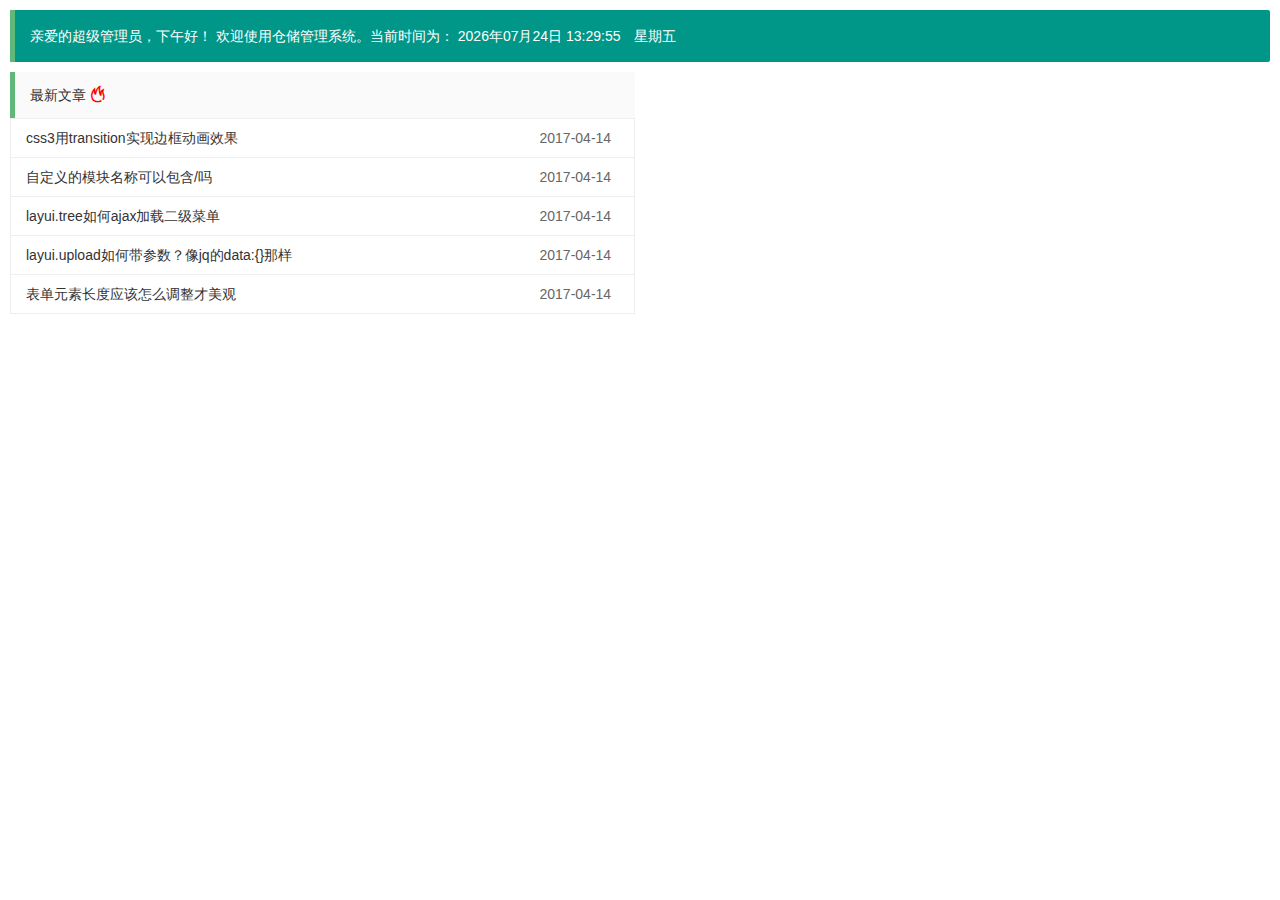
<file: src/main/resources/static/resources/page/main.html>
<!DOCTYPE html>
<html>
<head>
	<meta charset="utf-8">
	<title>首页--工作台</title>
	<meta name="renderer" content="webkit">
	<meta http-equiv="X-UA-Compatible" content="IE=edge,chrome=1">
	<meta name="viewport" content="width=device-width, initial-scale=1, maximum-scale=1">
	<meta name="apple-mobile-web-app-status-bar-style" content="black">
	<meta name="apple-mobile-web-app-capable" content="yes">
	<meta name="format-detection" content="telephone=no">
	<link rel="stylesheet" href="../layui/css/layui.css" media="all" />
	<link rel="stylesheet" href="../css/public.css" media="all" />
</head>
<body class="childrenBody">
	<blockquote class="layui-elem-quote layui-bg-green">
		<div id="nowTime"></div>
	</blockquote>
	<div class="layui-row layui-col-space10">
		<div class="layui-col-lg6 layui-col-md12">
			<blockquote class="layui-elem-quote title">最新文章 <i class="layui-icon layui-red">&#xe756;</i></blockquote>
			<table class="layui-table mag0" lay-skin="line">
				<colgroup>
					<col>
					<col width="110">
				</colgroup>
				<tbody class="hot_news"></tbody>
			</table>
		</div>
	</div>

	<script type="text/javascript" src="../layui/layui.js"></script>
	<script type="text/javascript">
		//获取系统时间
		var newDate = '';
		getLangDate();
		//值小于10时，在前面补0
		function dateFilter(date){
			if(date < 10){return "0"+date;}
			return date;
		}
		function getLangDate(){
			var dateObj = new Date(); //表示当前系统时间的Date对象
			var year = dateObj.getFullYear(); //当前系统时间的完整年份值
			var month = dateObj.getMonth()+1; //当前系统时间的月份值
			var date = dateObj.getDate(); //当前系统时间的月份中的日
			var day = dateObj.getDay(); //当前系统时间中的星期值
			var weeks = ["星期日","星期一","星期二","星期三","星期四","星期五","星期六"];
			var week = weeks[day]; //根据星期值，从数组中获取对应的星期字符串
			var hour = dateObj.getHours(); //当前系统时间的小时值
			var minute = dateObj.getMinutes(); //当前系统时间的分钟值
			var second = dateObj.getSeconds(); //当前系统时间的秒钟值
			var timeValue = "" +((hour >= 12) ? (hour >= 18) ? "晚上" : "下午" : "上午" ); //当前时间属于上午、晚上还是下午
			newDate = dateFilter(year)+"年"+dateFilter(month)+"月"+dateFilter(date)+"日 "+" "+dateFilter(hour)+":"+dateFilter(minute)+":"+dateFilter(second);
			document.getElementById("nowTime").innerHTML = "亲爱的超级管理员，"+timeValue+"好！ 欢迎使用仓储管理系统。当前时间为： "+newDate+"　"+week;
			setTimeout("getLangDate()",1000);
		}

		layui.use(['form','element','layer','jquery'],function(){
			var form = layui.form,
					layer = parent.layer === undefined ? layui.layer : top.layer,
					element = layui.element;
			$ = layui.jquery;
			//上次登录时间【此处应该从接口获取，实际使用中请自行更换】
			$(".loginTime").html(newDate.split("日")[0]+"日</br>"+newDate.split("日")[1]);
			//icon动画
			$(".panel a").hover(function(){
				$(this).find(".layui-anim").addClass("layui-anim-scaleSpring");
			},function(){
				$(this).find(".layui-anim").removeClass("layui-anim-scaleSpring");
			})
			$(".panel a").click(function(){
				parent.addTab($(this));
			})
			//最新文章列表
			$.get("../json/newsList.json",function(data){
				var hotNewsHtml = '';
				for(var i=0;i<5;i++){
					hotNewsHtml += '<tr>'
							+'<td align="left"><a href="javascript:;"> '+data.data[i].newsName+'</a></td>'
							+'<td>'+data.data[i].newsTime.substring(0,10)+'</td>'
							+'</tr>';
				}
				$(".hot_news").html(hotNewsHtml);
				$(".userAll span").text(data.length);
			})
		})

	</script>
</body>
</html>
</file>
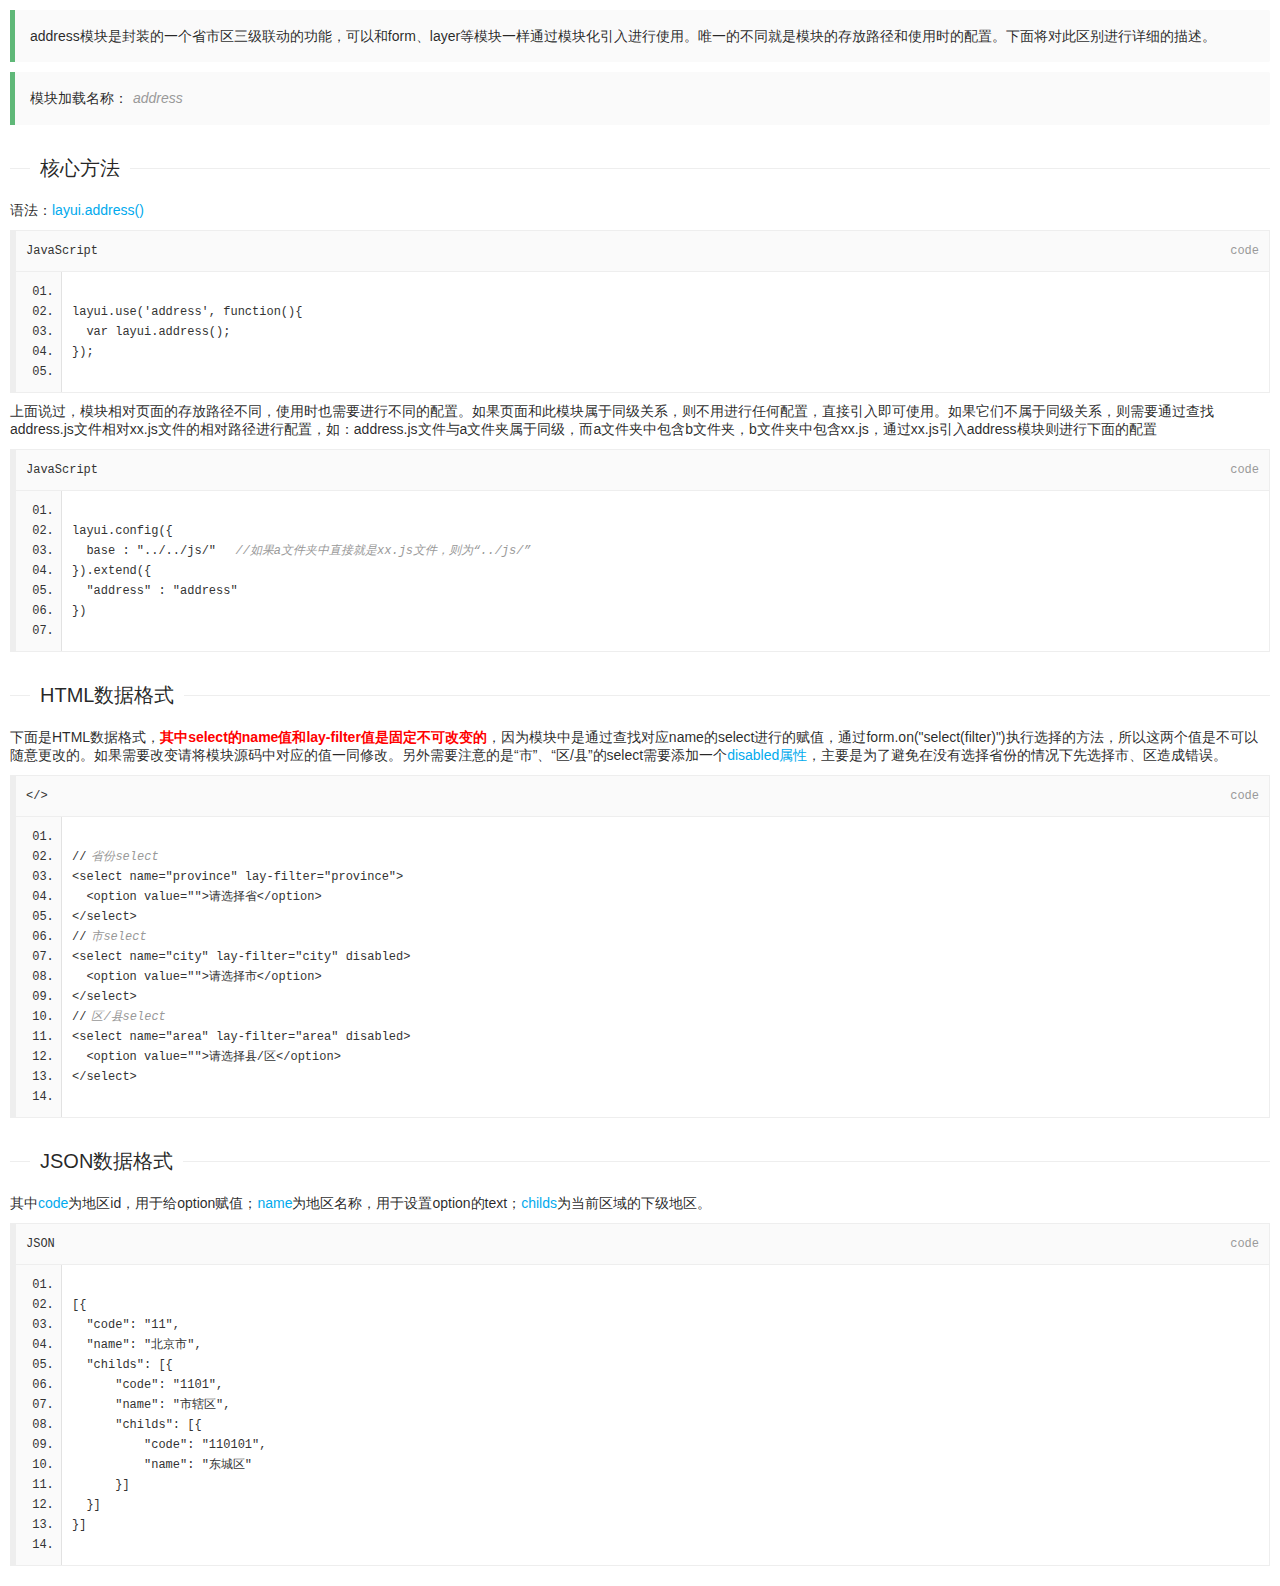
<file: src/main/resources/static/resources/page/doc/addressDoc.html>
<!DOCTYPE html>
<html>
<head>
	<meta charset="utf-8">
	<title>三级联动使用文档--layui后台管理模板 2.0</title>
	<meta name="renderer" content="webkit">
	<meta http-equiv="X-UA-Compatible" content="IE=edge,chrome=1">
	<meta name="viewport" content="width=device-width, initial-scale=1, maximum-scale=1">
	<meta name="apple-mobile-web-app-status-bar-style" content="black">
	<meta name="apple-mobile-web-app-capable" content="yes">
	<meta name="format-detection" content="telephone=no">
	<link rel="stylesheet" href="../../layui/css/layui.css" media="all" />
	<link rel="stylesheet" href="../../css/public.css" media="all" />
</head>
<body class="childrenBody">
	<blockquote class="layui-elem-quote">
		address模块是封装的一个省市区三级联动的功能，可以和form、layer等模块一样通过模块化引入进行使用。唯一的不同就是模块的存放路径和使用时的配置。下面将对此区别进行详细的描述。
	</blockquote>
	<blockquote class="layui-elem-quote">
		模块加载名称：<em class="layui-word-aux">address</em>
	</blockquote>
	<fieldset class="layui-elem-field layui-field-title magt30">
		<legend>核心方法</legend>
	</fieldset>
	<p>语法：<span class="layui-blue">layui.address()</span></p>
	<pre class="layui-code" lay-title="JavaScript">
		layui.use('address', function(){
		  var layui.address();
		});
	</pre>
	<p>上面说过，模块相对页面的存放路径不同，使用时也需要进行不同的配置。如果页面和此模块属于同级关系，则不用进行任何配置，直接引入即可使用。如果它们不属于同级关系，则需要通过查找address.js文件相对xx.js文件的相对路径进行配置，如：address.js文件与a文件夹属于同级，而a文件夹中包含b文件夹，b文件夹中包含xx.js，通过xx.js引入address模块则进行下面的配置</p>
	<pre class="layui-code" lay-title="JavaScript">
		layui.config({
		  base : "../../js/"  <em class="layui-word-aux">//如果a文件夹中直接就是xx.js文件，则为“../js/”</em>
		}).extend({
		  "address" : "address"
		})
	</pre>
	<fieldset class="layui-elem-field layui-field-title magt30">
		<legend>HTML数据格式</legend>
	</fieldset>
	<p>下面是HTML数据格式，<span class="layui-red">其中select的name值和lay-filter值是固定不可改变的</span>，因为模块中是通过查找对应name的select进行的赋值，通过form.on("select(filter)")执行选择的方法，所以这两个值是不可以随意更改的。如果需要改变请将模块源码中对应的值一同修改。另外需要注意的是“市”、“区/县”的select需要添加一个<span class="layui-blue">disabled属性</span>，主要是为了避免在没有选择省份的情况下先选择市、区造成错误。</p>
	<pre class="layui-code" lay-title="">
		//<em class="layui-word-aux">省份select</em>
		&lt;select name="province" lay-filter="province"&gt;
		  &lt;option value=""&gt;请选择省&lt;/option&gt;
		&lt;/select&gt;
		//<em class="layui-word-aux">市select</em>
		&lt;select name="city" lay-filter="city" disabled&gt;
		  &lt;option value=""&gt;请选择市&lt;/option&gt;
		&lt;/select&gt;
		//<em class="layui-word-aux">区/县select</em>
		&lt;select name="area" lay-filter="area" disabled&gt;
		  &lt;option value=""&gt;请选择县/区&lt;/option&gt;
		&lt;/select&gt;
	</pre>
	<fieldset class="layui-elem-field layui-field-title magt30">
		<legend>JSON数据格式</legend>
	</fieldset>
	<p>其中<span class="layui-blue">code</span>为地区id，用于给option赋值；<span class="layui-blue">name</span>为地区名称，用于设置option的text；<span class="layui-blue">childs</span>为当前区域的下级地区。</p>
	<pre class="layui-code" lay-title="JSON">
		[{
		  "code": "11",
		  "name": "北京市",
		  "childs": [{
		      "code": "1101",
		      "name": "市辖区",
		      "childs": [{
		          "code": "110101",
		          "name": "东城区"
		      }]
		  }]
		}]
	</pre>
	<script type="text/javascript" src="../../layui/layui.js"></script>
	<script type="text/javascript">
        layui.use(['code'],function(){
            layui.code({
                about:false
            });
        })
	</script>
</body>
</html>
</file>
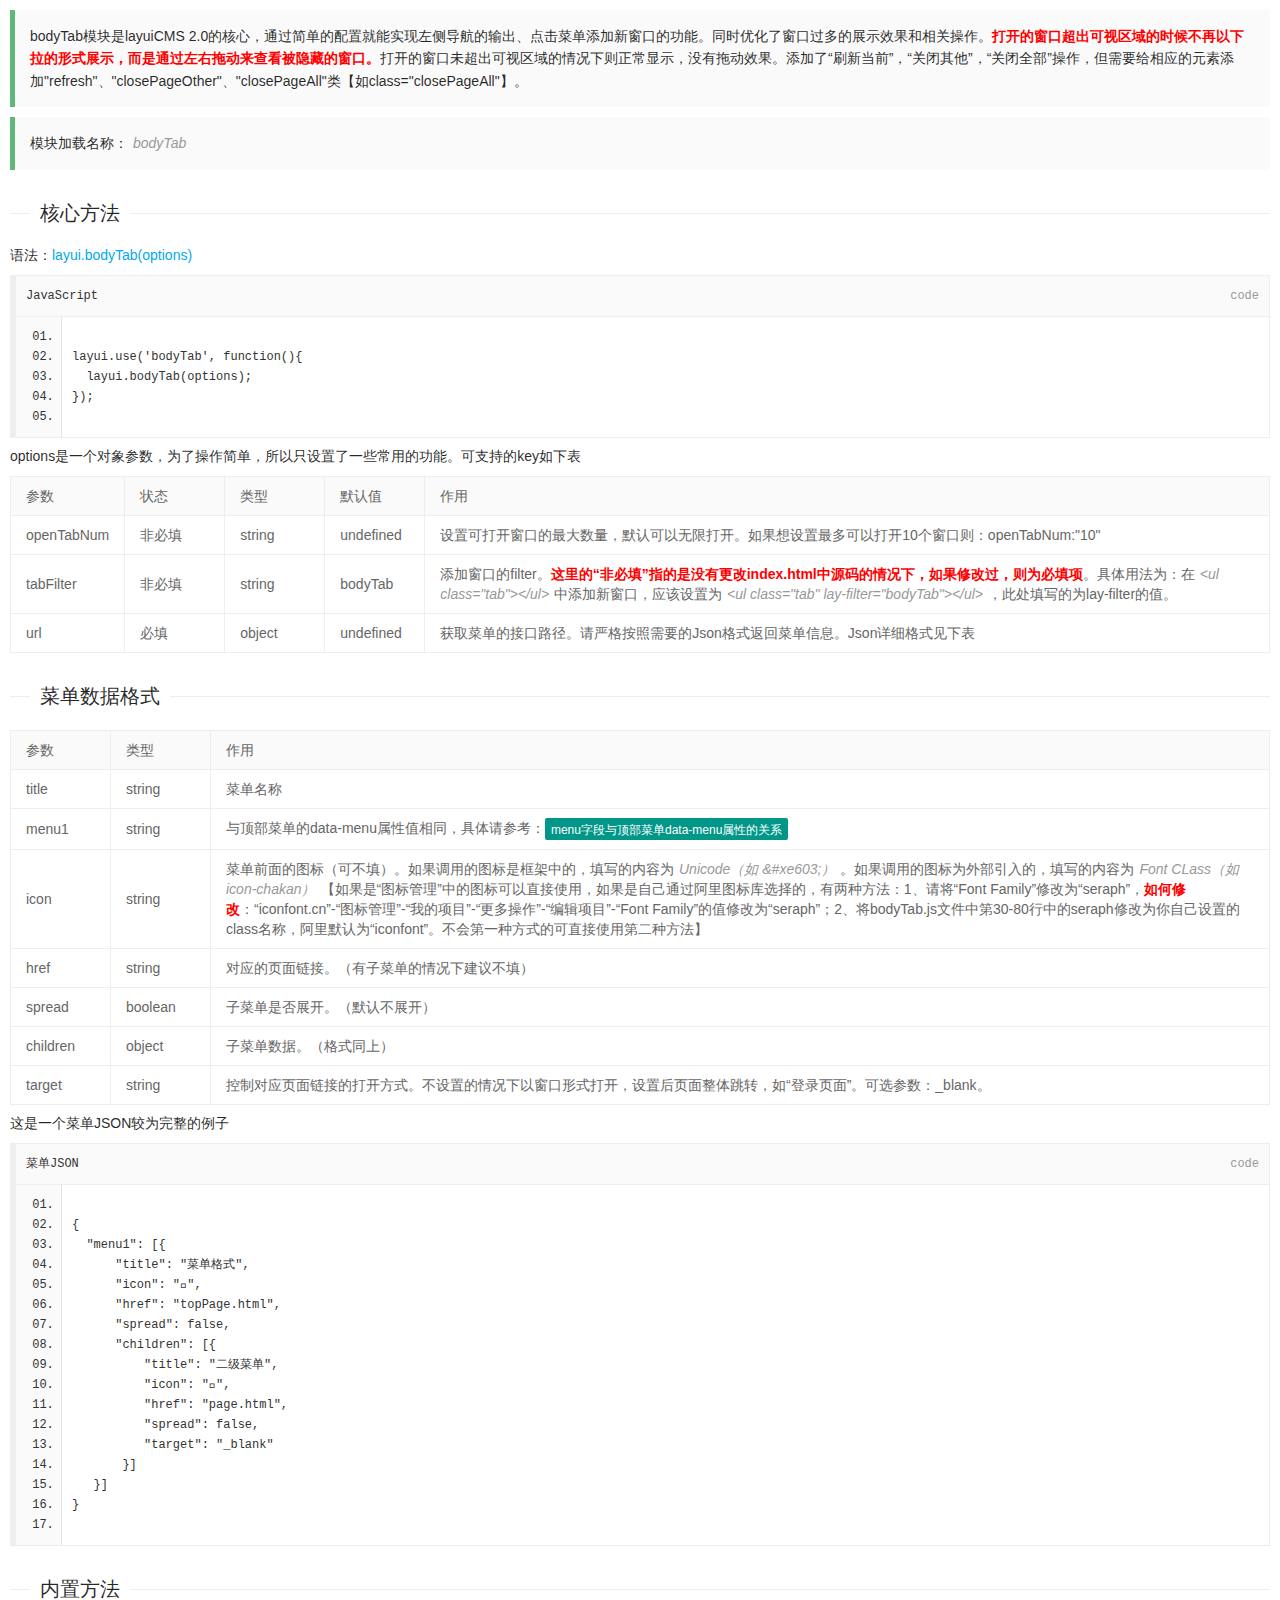
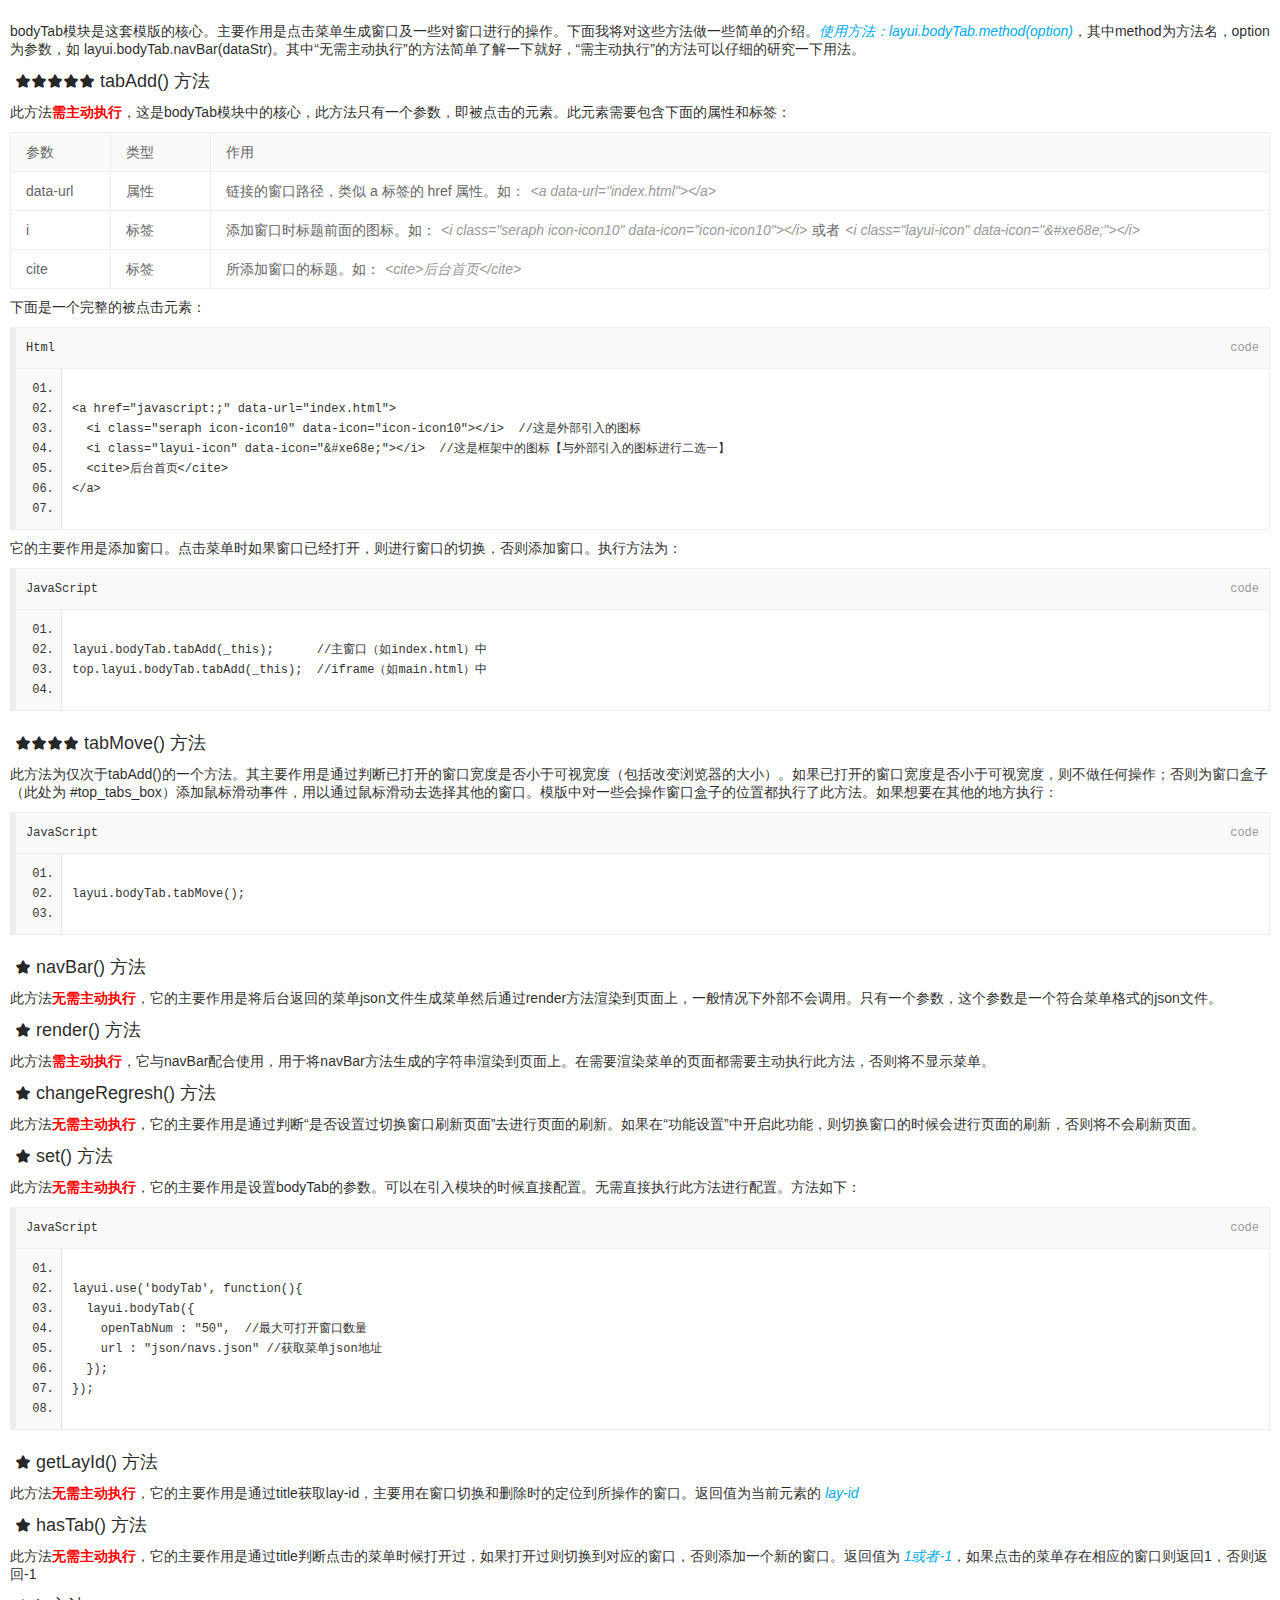
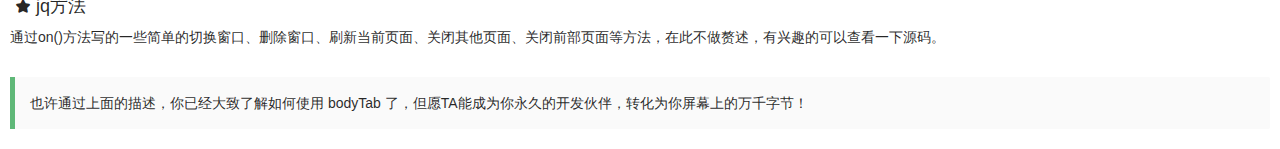
<file: src/main/resources/static/resources/page/doc/bodyTabDoc.html>
<!DOCTYPE html>
<html>
<head>
	<meta charset="utf-8">
	<title>bodyTab使用文档--layui后台管理模板 2.0</title>
	<meta name="renderer" content="webkit">
	<meta http-equiv="X-UA-Compatible" content="IE=edge,chrome=1">
	<meta name="viewport" content="width=device-width, initial-scale=1, maximum-scale=1">
	<meta name="apple-mobile-web-app-status-bar-style" content="black">
	<meta name="apple-mobile-web-app-capable" content="yes">
	<meta name="format-detection" content="telephone=no">
	<link rel="stylesheet" href="../../layui/css/layui.css" media="all" />
	<link rel="stylesheet" href="../../css/public.css" media="all" />
</head>
<body class="childrenBody">
	<blockquote class="layui-elem-quote">
		bodyTab模块是layuiCMS 2.0的核心，通过简单的配置就能实现左侧导航的输出、点击菜单添加新窗口的功能。同时优化了窗口过多的展示效果和相关操作。<span class="layui-red">打开的窗口超出可视区域的时候不再以下拉的形式展示，而是通过左右拖动来查看被隐藏的窗口。</span>打开的窗口未超出可视区域的情况下则正常显示，没有拖动效果。添加了“刷新当前”，“关闭其他”，“关闭全部”操作，但需要给相应的元素添加"refresh"、"closePageOther"、"closePageAll"类【如class="closePageAll"】。
	</blockquote>
	<blockquote class="layui-elem-quote">
		模块加载名称：<em class="layui-word-aux">bodyTab</em>
	</blockquote>
	<fieldset class="layui-elem-field layui-field-title magt30">
		<legend>核心方法</legend>
	</fieldset>
	<p>语法：<span class="layui-blue">layui.bodyTab(options)</span></p>
	<pre class="layui-code" lay-title="JavaScript">
		layui.use('bodyTab', function(){
		  layui.bodyTab(options);
		});
	</pre>
	<p>options是一个对象参数，为了操作简单，所以只设置了一些常用的功能。可支持的key如下表</p>
	<table class="layui-table">
		<colgroup>
			<col width="100">
			<col width="100" pc>
			<col width="100" pc>
			<col width="100" pc>
			<col>
		</colgroup>
		<thead>
			<tr>
				<th>参数</th>
				<th pc>状态</th>
				<th pc>类型</th>
				<th pc>默认值</th>
				<th>作用</th>
			</tr>
		</thead>
		<tbody>
			<tr>
				<td>openTabNum</td>
				<td pc>非必填</td>
				<td pc>string</td>
				<td pc>undefined</td>
				<td>设置可打开窗口的最大数量，默认可以无限打开。如果想设置最多可以打开10个窗口则：openTabNum:"10"</td>
			</tr>
			<tr>
				<td>tabFilter</td>
				<td pc>非必填</td>
				<td pc>string</td>
				<td pc>bodyTab</td>
				<td>添加窗口的filter。<span class="layui-red">这里的“非必填”指的是没有更改index.html中源码的情况下，如果修改过，则为必填项</span>。具体用法为：在<em class="layui-word-aux">&lt;ul class="tab"&gt;&lt;/ul&gt;</em>中添加新窗口，应该设置为<em class="layui-word-aux">&lt;ul class="tab" lay-filter="bodyTab"&gt;&lt;/ul&gt;</em>，此处填写的为lay-filter的值。</td>
			</tr>
			<tr>
				<td>url</td>
				<td pc>必填</td>
				<td pc>object</td>
				<td pc>undefined</td>
				<td>获取菜单的接口路径。请严格按照需要的Json格式返回菜单信息。Json详细格式见下表</td>
			</tr>
		</tbody>
	</table>
	<fieldset class="layui-elem-field layui-field-title magt30" id="navJson">
		<legend>菜单数据格式</legend>
	</fieldset>
	<table class="layui-table">
		<colgroup>
			<col width="100">
			<col width="100" pc>
			<col>
		</colgroup>
		<thead>
			<tr>
				<th>参数</th>
				<th pc>类型</th>
				<th>作用</th>
			</tr>
		</thead>
		<tbody>
			<tr>
				<td>title</td>
				<td pc>string</td>
				<td>菜单名称</td>
			</tr>
			<tr>
				<td>menu1</td>
				<td pc>string</td>
				<td>与顶部菜单的data-menu属性值相同，具体请参考：<a href="javascript:;" data-url="page/doc/navDoc.html" class="layui-btn layui-btn-xs goDataMenu"><i class="seraph" data-icon="icon-mokuai"></i><cite class="layui-hide">三级菜单</cite>menu字段与顶部菜单data-menu属性的关系</a></td>
			</tr>
			<tr>
				<td>icon</td>
				<td pc>string</td>
				<td>菜单前面的图标（可不填）。如果调用的图标是框架中的，填写的内容为<em class="layui-word-aux">Unicode（如 &amp;#xe603;）</em>。如果调用的图标为外部引入的，填写的内容为<em class="layui-word-aux">Font CLass（如 icon-chakan）</em>【如果是“图标管理”中的图标可以直接使用，如果是自己通过阿里图标库选择的，有两种方法：1、请将“Font Family”修改为“seraph”，<span class="layui-red">如何修改</span>：“iconfont.cn”-“图标管理”-“我的项目”-“更多操作”-“编辑项目”-“Font Family”的值修改为“seraph”；2、将bodyTab.js文件中第30-80行中的seraph修改为你自己设置的class名称，阿里默认为“iconfont”。不会第一种方式的可直接使用第二种方法】</td>
			</tr>
			<tr>
				<td>href</td>
				<td pc>string</td>
				<td>对应的页面链接。（有子菜单的情况下建议不填）</td>
			</tr>
			<tr>
				<td>spread</td>
				<td pc>boolean</td>
				<td>子菜单是否展开。（默认不展开）</td>
			</tr>
			<tr>
				<td>children</td>
				<td pc>object</td>
				<td>子菜单数据。（格式同上）</td>
			</tr>
			<tr>
				<td>target</td>
				<td pc>string</td>
				<td>控制对应页面链接的打开方式。不设置的情况下以窗口形式打开，设置后页面整体跳转，如“登录页面”。可选参数：_blank。</td>
			</tr>
		</tbody>
	</table>
	<p>这是一个菜单JSON较为完整的例子</p>
	<pre class="layui-code" lay-title="菜单JSON">
	{
	  "menu1": [{
	      "title": "菜单格式",
	      "icon": "&#xe630;",
	      "href": "topPage.html",
	      "spread": false,
	      "children": [{
	          "title": "二级菜单",
	          "icon": "&#xe61c;",
	          "href": "page.html",
	          "spread": false,
	          "target": "_blank"
	       }]
	   }]
	}
	</pre>
	<fieldset class="layui-elem-field layui-field-title magt30">
		<legend>内置方法</legend>
	</fieldset>
	<p>bodyTab模块是这套模版的核心。主要作用是点击菜单生成窗口及一些对窗口进行的操作。下面我将对这些方法做一些简单的介绍。<em class="layui-blue">使用方法：layui.bodyTab.method(option)</em>，其中method为方法名，option为参数，如 layui.bodyTab.navBar(dataStr)。其中“无需主动执行”的方法简单了解一下就好，“需主动执行”的方法可以仔细的研究一下用法。</p>
	<h2 class="method"><i class="layui-icon">&#xe658;</i><i class="layui-icon">&#xe658;</i><i class="layui-icon">&#xe658;</i><i class="layui-icon">&#xe658;</i><i class="layui-icon">&#xe658;</i> tabAdd() 方法</h2>
	<p>此方法<span class="layui-red">需主动执行</span>，这是bodyTab模块中的核心，此方法只有一个参数，即被点击的元素。此元素需要包含下面的属性和标签：</p>
	<table class="layui-table">
		<colgroup>
			<col width="100">
			<col width="100" pc>
			<col>
		</colgroup>
		<thead>
		<tr>
			<th>参数</th>
			<th pc>类型</th>
			<th>作用</th>
		</tr>
		</thead>
		<tbody>
		<tr>
			<td>data-url</td>
			<td pc>属性</td>
			<td>链接的窗口路径，类似 a 标签的 href 属性。如：<em class="layui-word-aux">&lt;a data-url="index.html"&gt;&lt;/a&gt;</em></td>
		</tr>
		<tr>
			<td>i</td>
			<td pc>标签</td>
			<td>添加窗口时标题前面的图标。如：<em class="layui-word-aux">&lt;i class="seraph icon-icon10" data-icon="icon-icon10"&gt;&lt;/i&gt;</em>或者<em class="layui-word-aux">&lt;i class="layui-icon" data-icon="&amp;#xe68e;"&gt;&lt;/i&gt;</em></td>
		</tr>
		<tr>
			<td>cite</td>
			<td pc>标签</td>
			<td>所添加窗口的标题。如：<em class="layui-word-aux">&lt;cite&gt;后台首页&lt;/cite&gt;</em></td>
		</tr>
		</tbody>
	</table>
	<p>下面是一个完整的被点击元素：</p>
	<pre class="layui-code" lay-title="Html">
		&lt;a href="javascript:;" data-url="index.html"&gt;
		  &lt;i class="seraph icon-icon10" data-icon="icon-icon10">&lt;/i&gt;  //这是外部引入的图标
		  &lt;i class="layui-icon" data-icon="&amp;#xe68e;">&lt;/i&gt;  //这是框架中的图标【与外部引入的图标进行二选一】
		  &lt;cite&gt;后台首页&lt;/cite&gt;
		&lt;/a&gt;
	</pre>
	<p>它的主要作用是添加窗口。点击菜单时如果窗口已经打开，则进行窗口的切换，否则添加窗口。执行方法为：</p>
	<pre class="layui-code" lay-title="JavaScript">
		layui.bodyTab.tabAdd(_this);      //主窗口（如index.html）中
		top.layui.bodyTab.tabAdd(_this);  //iframe（如main.html）中
	</pre>
	<h2 class="method"><i class="layui-icon">&#xe658;</i><i class="layui-icon">&#xe658;</i><i class="layui-icon">&#xe658;</i><i class="layui-icon">&#xe658;</i> tabMove() 方法</h2>
	<p>此方法为仅次于tabAdd()的一个方法。其主要作用是通过判断已打开的窗口宽度是否小于可视宽度（包括改变浏览器的大小）。如果已打开的窗口宽度是否小于可视宽度，则不做任何操作；否则为窗口盒子（此处为 #top_tabs_box）添加鼠标滑动事件，用以通过鼠标滑动去选择其他的窗口。模版中对一些会操作窗口盒子的位置都执行了此方法。如果想要在其他的地方执行：</p>
	<pre class="layui-code" lay-title="JavaScript">
		layui.bodyTab.tabMove();
	</pre>
	<h2 class="method"><i class="layui-icon">&#xe658;</i> navBar() 方法</h2>
	<p>此方法<span class="layui-red">无需主动执行</span>，它的主要作用是将后台返回的菜单json文件生成菜单然后通过render方法渲染到页面上，一般情况下外部不会调用。只有一个参数，这个参数是一个符合菜单格式的json文件。</p>
	<h2 class="method"><i class="layui-icon">&#xe658;</i> render() 方法</h2>
	<p>此方法<span class="layui-red">需主动执行</span>，它与navBar配合使用，用于将navBar方法生成的字符串渲染到页面上。在需要渲染菜单的页面都需要主动执行此方法，否则将不显示菜单。</p>
	<h2 class="method"><i class="layui-icon">&#xe658;</i> changeRegresh() 方法</h2>
	<p>此方法<span class="layui-red">无需主动执行</span>，它的主要作用是通过判断“是否设置过切换窗口刷新页面”去进行页面的刷新。如果在“功能设置”中开启此功能，则切换窗口的时候会进行页面的刷新，否则将不会刷新页面。</p>
	<h2 class="method"><i class="layui-icon">&#xe658;</i> set() 方法</h2>
	<p>此方法<span class="layui-red">无需主动执行</span>，它的主要作用是设置bodyTab的参数。可以在引入模块的时候直接配置。无需直接执行此方法进行配置。方法如下：</p>
	<pre class="layui-code" lay-title="JavaScript">
		layui.use('bodyTab', function(){
		  layui.bodyTab({
		    openTabNum : "50",  //最大可打开窗口数量
		    url : "json/navs.json" //获取菜单json地址
		  });
		});
	</pre>
	<h2 class="method"><i class="layui-icon">&#xe658;</i> getLayId() 方法</h2>
	<p>此方法<span class="layui-red">无需主动执行</span>，它的主要作用是通过title获取lay-id，主要用在窗口切换和删除时的定位到所操作的窗口。返回值为当前元素的 <em class="layui-blue">lay-id</em></p>
	<h2 class="method"><i class="layui-icon">&#xe658;</i> hasTab() 方法</h2>
	<p>此方法<span class="layui-red">无需主动执行</span>，它的主要作用是通过title判断点击的菜单时候打开过，如果打开过则切换到对应的窗口，否则添加一个新的窗口。返回值为 <em class="layui-blue">1或者-1</em>，如果点击的菜单存在相应的窗口则返回1，否则返回-1</p>
	<h2 class="method"><i class="layui-icon">&#xe658;</i> jq方法</h2>
	<p>通过on()方法写的一些简单的切换窗口、删除窗口、刷新当前页面、关闭其他页面、关闭前部页面等方法，在此不做赘述，有兴趣的可以查看一下源码。</p>
	<blockquote class="layui-elem-quote magt30">
		也许通过上面的描述，你已经大致了解如何使用 bodyTab 了，但愿TA能成为你永久的开发伙伴，转化为你屏幕上的万千字节！
	</blockquote>
	<script type="text/javascript" src="../../layui/layui.js"></script>
	<script type="text/javascript">
        layui.config({
            base : "../../js/"
        }).extend({
            "bodyTab" : "bodyTab"
        })
        layui.use(['code','jquery','bodyTab'],function(){
            var $ = layui.$,
				tab = layui.bodyTab();
            layui.code({
                about:false
            });

            $(".goDataMenu").click(function(){
                parent.tab.tabAdd($(this));
            })
        })
	</script>
</body>
</html>
</file>
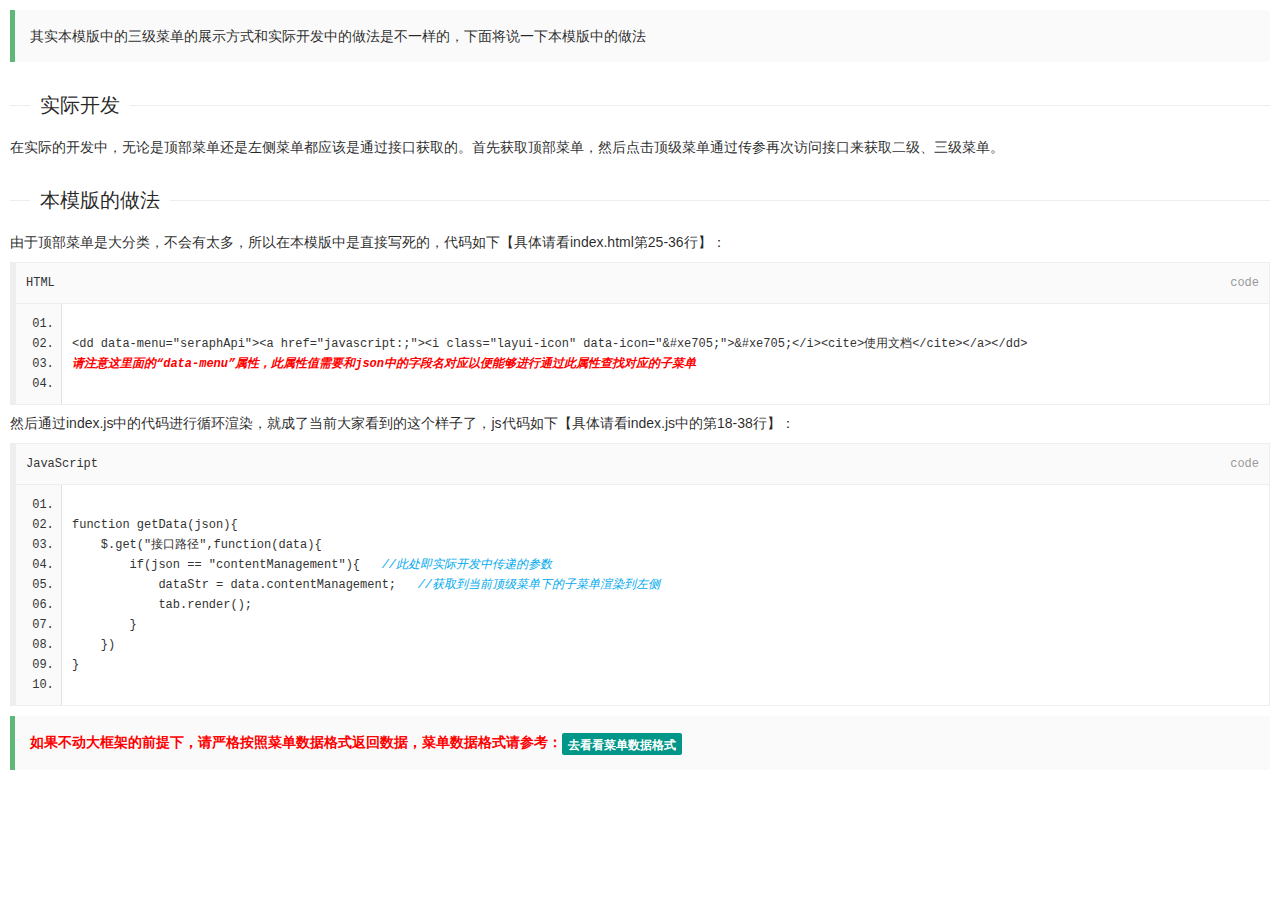
<file: src/main/resources/static/resources/page/doc/navDoc.html>
<!DOCTYPE html>
<html>
<head>
	<meta charset="utf-8">
	<title>三级菜单使用文档--layui后台管理模板 2.0</title>
	<meta name="renderer" content="webkit">
	<meta http-equiv="X-UA-Compatible" content="IE=edge,chrome=1">
	<meta name="viewport" content="width=device-width, initial-scale=1, maximum-scale=1">
	<meta name="apple-mobile-web-app-status-bar-style" content="black">
	<meta name="apple-mobile-web-app-capable" content="yes">
	<meta name="format-detection" content="telephone=no">
	<link rel="stylesheet" href="../../layui/css/layui.css" media="all" />
	<link rel="stylesheet" href="../../css/public.css" media="all" />
</head>
<body class="childrenBody">
	<blockquote class="layui-elem-quote">
		其实本模版中的三级菜单的展示方式和实际开发中的做法是不一样的，下面将说一下本模版中的做法
	</blockquote>
	<fieldset class="layui-elem-field layui-field-title magt30">
		<legend>实际开发</legend>
	</fieldset>
	<p>在实际的开发中，无论是顶部菜单还是左侧菜单都应该是通过接口获取的。首先获取顶部菜单，然后点击顶级菜单通过传参再次访问接口来获取二级、三级菜单。</p>
	<fieldset class="layui-elem-field layui-field-title magt30">
		<legend>本模版的做法</legend>
	</fieldset>
	<p>由于顶部菜单是大分类，不会有太多，所以在本模版中是直接写死的，代码如下【具体请看index.html第25-36行】：</p>
	<pre class="layui-code" lay-title="HTML">
		&lt;dd data-menu="seraphApi"&gt;&lt;a href="javascript:;"&gt;&lt;i class="layui-icon" data-icon="&amp;#xe705;"&gt;&amp;#xe705;&lt;/i&gt;&lt;cite&gt;使用文档&lt;/cite&gt;&lt;/a&gt;&lt;/dd&gt;
		<i class="layui-red">请注意这里面的“data-menu”属性，此属性值需要和json中的字段名对应以便能够进行通过此属性查找对应的子菜单</i>
	</pre>
	<p>然后通过index.js中的代码进行循环渲染，就成了当前大家看到的这个样子了，js代码如下【具体请看index.js中的第18-38行】：</p>
	<pre class="layui-code" lay-title="JavaScript">
		function getData(json){
		    $.get("接口路径",function(data){
		        if(json == "contentManagement"){   <i class="layui-blue">//此处即实际开发中传递的参数</i>
		            dataStr = data.contentManagement;   <i class="layui-blue">//获取到当前顶级菜单下的子菜单渲染到左侧</i>
		            tab.render();
		        }
		    })
		}
	</pre>
	<blockquote class="layui-elem-quote">
		<p class="layui-red">如果不动大框架的前提下，请严格按照菜单数据格式返回数据，菜单数据格式请参考：<a href="javascript:;" data-url="page/doc/bodyTabDoc.html#navJson" class="layui-btn layui-btn-xs goNavJson"><i class="seraph" data-icon="icon-mokuai"></i><cite class="layui-hide">bodyTab模块</cite>去看看菜单数据格式</a></p>
	</blockquote>

	<script type="text/javascript" src="../../layui/layui.js"></script>
	<script type="text/javascript">
        layui.config({
            base : "../../js/"
        }).extend({
            "bodyTab" : "bodyTab"
        })
        layui.use(['code','jquery','bodyTab'],function(){
            var $ = layui.$,
			tab = layui.bodyTab();
            layui.code({
                about:false
            });

            $(".goNavJson").click(function(){
                parent.tab.tabAdd($(this));
			})
        })
	</script>
</body>
</html>
</file>
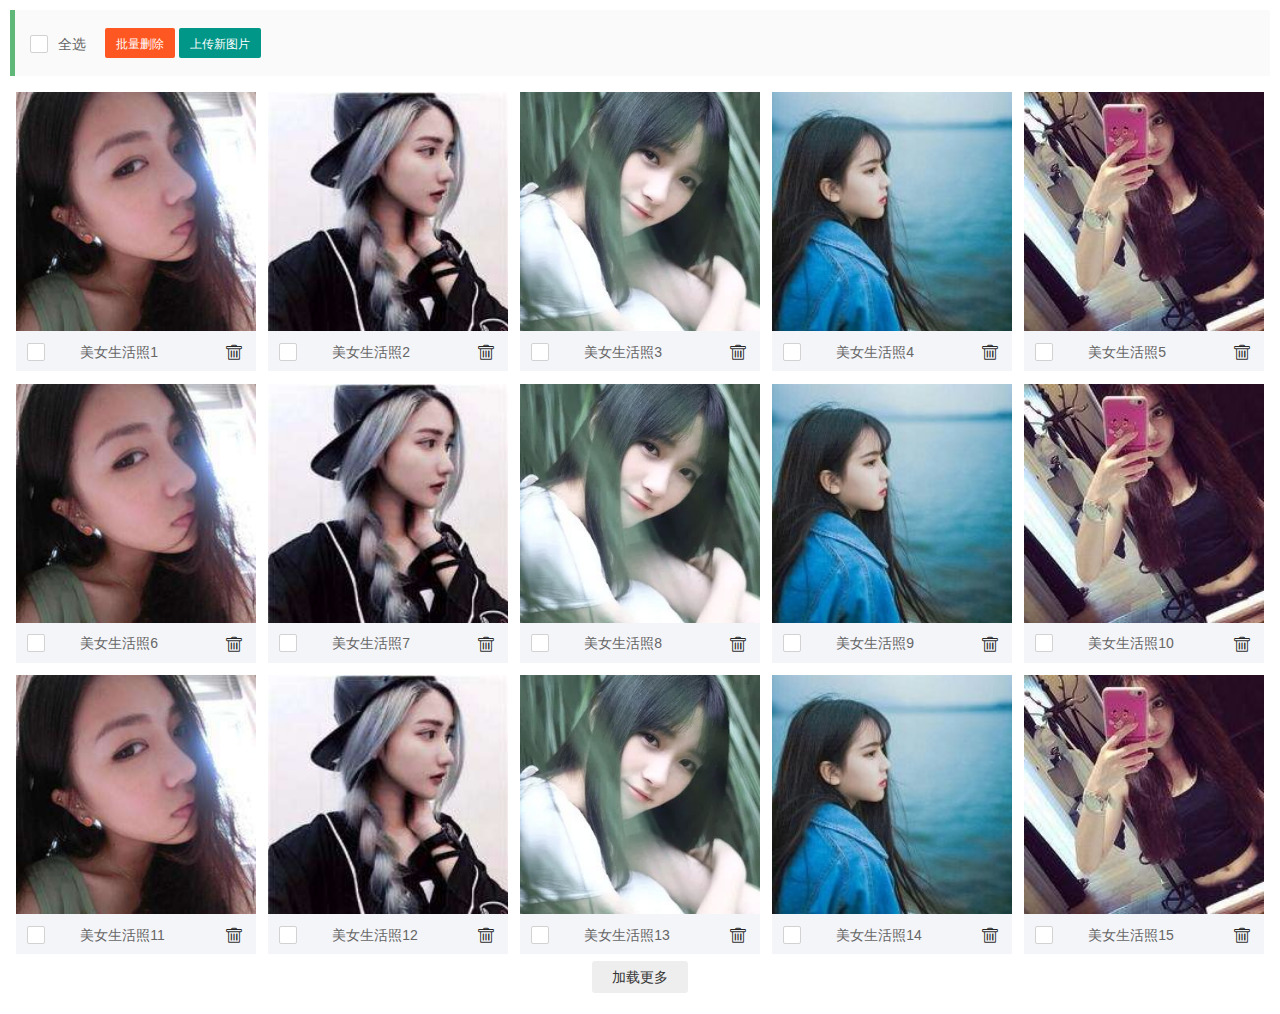
<file: src/main/resources/static/resources/page/img/images.html>
<!DOCTYPE html>
<html>
<head>
	<meta charset="utf-8">
	<title>图片总数--layui后台管理模板</title>
	<meta name="renderer" content="webkit">
	<meta http-equiv="X-UA-Compatible" content="IE=edge,chrome=1">
	<meta name="viewport" content="width=device-width, initial-scale=1, maximum-scale=1">
	<meta name="apple-mobile-web-app-status-bar-style" content="black">
	<meta name="apple-mobile-web-app-capable" content="yes">
	<meta name="format-detection" content="telephone=no">
	<link rel="stylesheet" href="../../layui/css/layui.css" media="all" />
	<link rel="stylesheet" href="../../css/public.css" media="all" />
</head>
<body class="childrenBody">
<form class="layui-form">
	<blockquote class="layui-elem-quote news_search">
		<div class="layui-inline">
			<input type="checkbox" name="selectAll" id="selectAll" lay-filter="selectAll" lay-skin="primary" title="全选">
		</div>
		<div class="layui-inline">
			<a class="layui-btn layui-btn-sm layui-btn-danger batchDel">批量删除</a>
		</div>
		<div class="layui-inline">
			<a class="layui-btn layui-btn-sm uploadNewImg">上传新图片</a>
		</div>
	</blockquote>
	<ul class="layer-photos-demo" id="Images"></ul>
</form>
<script type="text/javascript" src="../../layui/layui.js"></script>
<script type="text/javascript" src="images.js"></script>
</body>
</html>
</file>
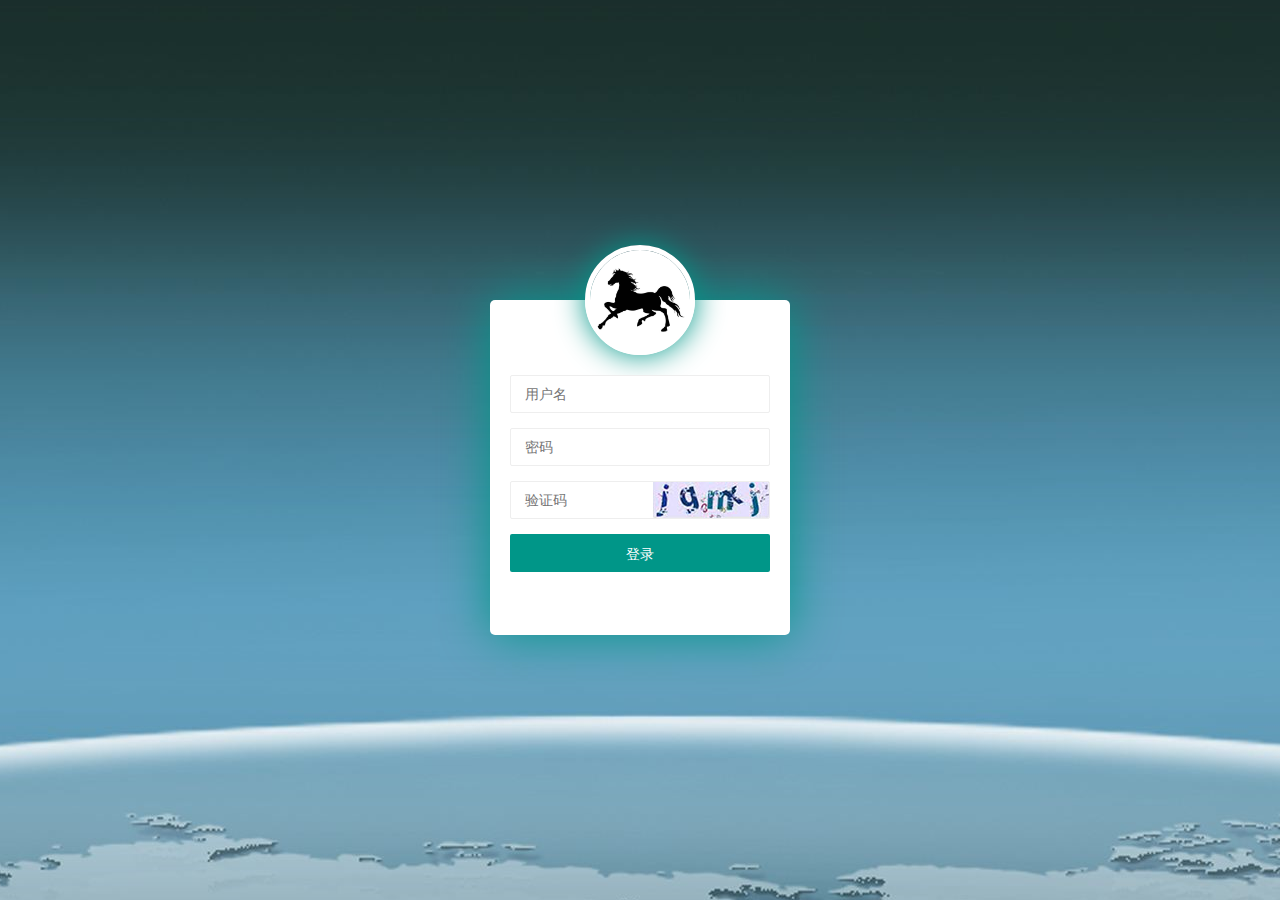
<file: src/main/resources/static/resources/page/login/login.html>
<!DOCTYPE html>
<html class="loginHtml">
<head>
	<meta charset="utf-8">
	<title>登录--layui后台管理模板 2.0</title>
	<meta name="renderer" content="webkit">
	<meta http-equiv="X-UA-Compatible" content="IE=edge,chrome=1">
	<meta name="viewport" content="width=device-width, initial-scale=1, maximum-scale=1">
	<meta name="apple-mobile-web-app-status-bar-style" content="black">
	<meta name="apple-mobile-web-app-capable" content="yes">
	<meta name="format-detection" content="telephone=no">
	<link rel="icon" href="../../../favicon.ico">
	<link rel="stylesheet" href="../../layui/css/layui.css" media="all" />
	<link rel="stylesheet" href="../../css/public.css" media="all" />
</head>
<body class="loginBody">
	<form class="layui-form">
		<div class="login_face"><img src="../../images/face.jpg" class="userAvatar"></div>
		<div class="layui-form-item input-item">
			<label for="userName">用户名</label>
			<input type="text" placeholder="请输入用户名" autocomplete="off" id="userName" class="layui-input" lay-verify="required">
		</div>
		<div class="layui-form-item input-item">
			<label for="password">密码</label>
			<input type="password" placeholder="请输入密码" autocomplete="off" id="password" class="layui-input" lay-verify="required">
		</div>
		<div class="layui-form-item input-item" id="imgCode">
			<label for="code">验证码</label>
			<input type="text" placeholder="请输入验证码" autocomplete="off" id="code" class="layui-input">
			<img src="../../images/code.jpg">
		</div>
		<div class="layui-form-item">
			<button class="layui-btn layui-block" lay-filter="login" lay-submit>登录</button>
		</div>
		<div class="layui-form-item layui-row">
			<a href="javascript:;" class="seraph icon-qq layui-col-xs4 layui-col-sm4 layui-col-md4 layui-col-lg4"></a>
			<a href="javascript:;" class="seraph icon-wechat layui-col-xs4 layui-col-sm4 layui-col-md4 layui-col-lg4"></a>
			<a href="javascript:;" class="seraph icon-sina layui-col-xs4 layui-col-sm4 layui-col-md4 layui-col-lg4"></a>
		</div>
	</form>
	<script type="text/javascript" src="../../layui/layui.js"></script>
	<script type="text/javascript" src="login.js"></script>
	<script type="text/javascript" src="../../js/cache.js"></script>
</body>
</html>
</file>
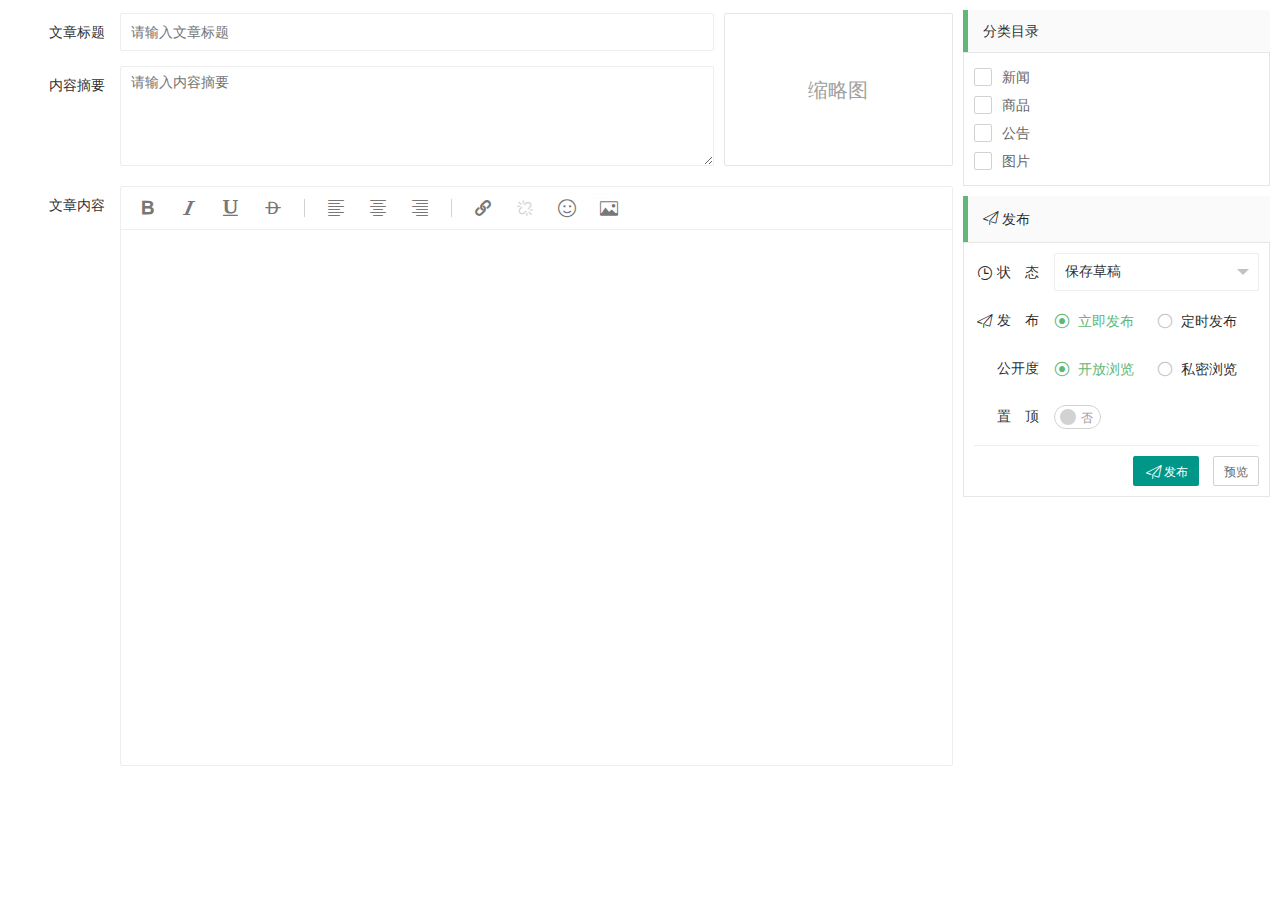
<file: src/main/resources/static/resources/page/news/newsAdd.html>
<!DOCTYPE html>
<html>
<head>
	<meta charset="utf-8">
	<title>文章列表--layui后台管理模板 2.0</title>
	<meta name="renderer" content="webkit">
	<meta http-equiv="X-UA-Compatible" content="IE=edge,chrome=1">
	<meta name="viewport" content="width=device-width, initial-scale=1, maximum-scale=1">
	<meta name="apple-mobile-web-app-status-bar-style" content="black">
	<meta name="apple-mobile-web-app-capable" content="yes">
	<meta name="format-detection" content="telephone=no">
	<link rel="stylesheet" href="../../layui/css/layui.css" media="all" />
	<link rel="stylesheet" href="../../css/public.css" media="all" />
</head>
<body class="childrenBody">
<form class="layui-form layui-row layui-col-space10">
	<div class="layui-col-md9 layui-col-xs12">
		<div class="layui-row layui-col-space10">
			<div class="layui-col-md9 layui-col-xs7">
				<div class="layui-form-item magt3">
					<label class="layui-form-label">文章标题</label>
					<div class="layui-input-block">
						<input type="text" class="layui-input newsName" lay-verify="newsName" placeholder="请输入文章标题">
					</div>
				</div>
				<div class="layui-form-item">
					<label class="layui-form-label">内容摘要</label>
					<div class="layui-input-block">
						<textarea placeholder="请输入内容摘要" class="layui-textarea abstract"></textarea>
					</div>
				</div>
			</div>
			<div class="layui-col-md3 layui-col-xs5">
				<div class="layui-upload-list thumbBox mag0 magt3">
					<img class="layui-upload-img thumbImg">
				</div>
			</div>
		</div>
		<div class="layui-form-item magb0">
			<label class="layui-form-label">文章内容</label>
			<div class="layui-input-block">
				<textarea class="layui-textarea layui-hide" name="content" lay-verify="content" id="news_content"></textarea>
			</div>
		</div>
	</div>
	<div class="layui-col-md3 layui-col-xs12">
		<blockquote class="layui-elem-quote title"><i class="seraph icon-caidan"></i> 分类目录</blockquote>
		<div class="border category">
			<div class="">
				<p><input type="checkbox" name="news" title="新闻" lay-skin="primary" /></p>
				<p><input type="checkbox" name="goods" title="商品" lay-skin="primary" /></p>
				<p><input type="checkbox" name="notice" title="公告" lay-skin="primary" /></p>
				<p><input type="checkbox" name="images" title="图片" lay-skin="primary" /></p>
			</div>
		</div>
		<blockquote class="layui-elem-quote title magt10"><i class="layui-icon">&#xe609;</i> 发布</blockquote>
		<div class="border">
			<div class="layui-form-item">
				<label class="layui-form-label"><i class="layui-icon">&#xe60e;</i> 状　态</label>
				<div class="layui-input-block newsStatus">
					<select name="status" lay-verify="required">
						<option value="0">保存草稿</option>
						<option value="1">等待审核</option>
					</select>
				</div>
			</div>
			<div class="layui-form-item">
				<label class="layui-form-label"><i class="layui-icon">&#xe609;</i> 发　布</label>
				<div class="layui-input-block">
					<input type="radio" name="release" title="立即发布" lay-skin="primary" lay-filter="release" checked />
					<input type="radio" name="release" title="定时发布" lay-skin="primary" lay-filter="release" />
				</div>
			</div>
			<div class="layui-form-item layui-hide releaseDate">
				<label class="layui-form-label"></label>
				<div class="layui-input-block">
					<input type="text" class="layui-input" id="release" placeholder="请选择日期和时间" readonly />
				</div>
			</div>
			<div class="layui-form-item openness">
				<label class="layui-form-label"><i class="seraph icon-look"></i> 公开度</label>
				<div class="layui-input-block">
					<input type="radio" name="openness" title="开放浏览" lay-skin="primary" checked />
					<input type="radio" name="openness" title="私密浏览" lay-skin="primary" />
				</div>
			</div>
			<div class="layui-form-item newsTop">
				<label class="layui-form-label"><i class="seraph icon-zhiding"></i> 置　顶</label>
				<div class="layui-input-block">
					<input type="checkbox" name="newsTop" lay-skin="switch" lay-text="是|否">
				</div>
			</div>
			<hr class="layui-bg-gray" />
			<div class="layui-right">
				<a class="layui-btn layui-btn-sm" lay-filter="addNews" lay-submit><i class="layui-icon">&#xe609;</i>发布</a>
				<a class="layui-btn layui-btn-primary layui-btn-sm" lay-filter="look" lay-submit>预览</a>
			</div>
		</div>
	</div>
</form>
<script type="text/javascript" src="../../layui/layui.js"></script>
<script type="text/javascript" src="newsAdd.js"></script>
</body>
</html>
</file>
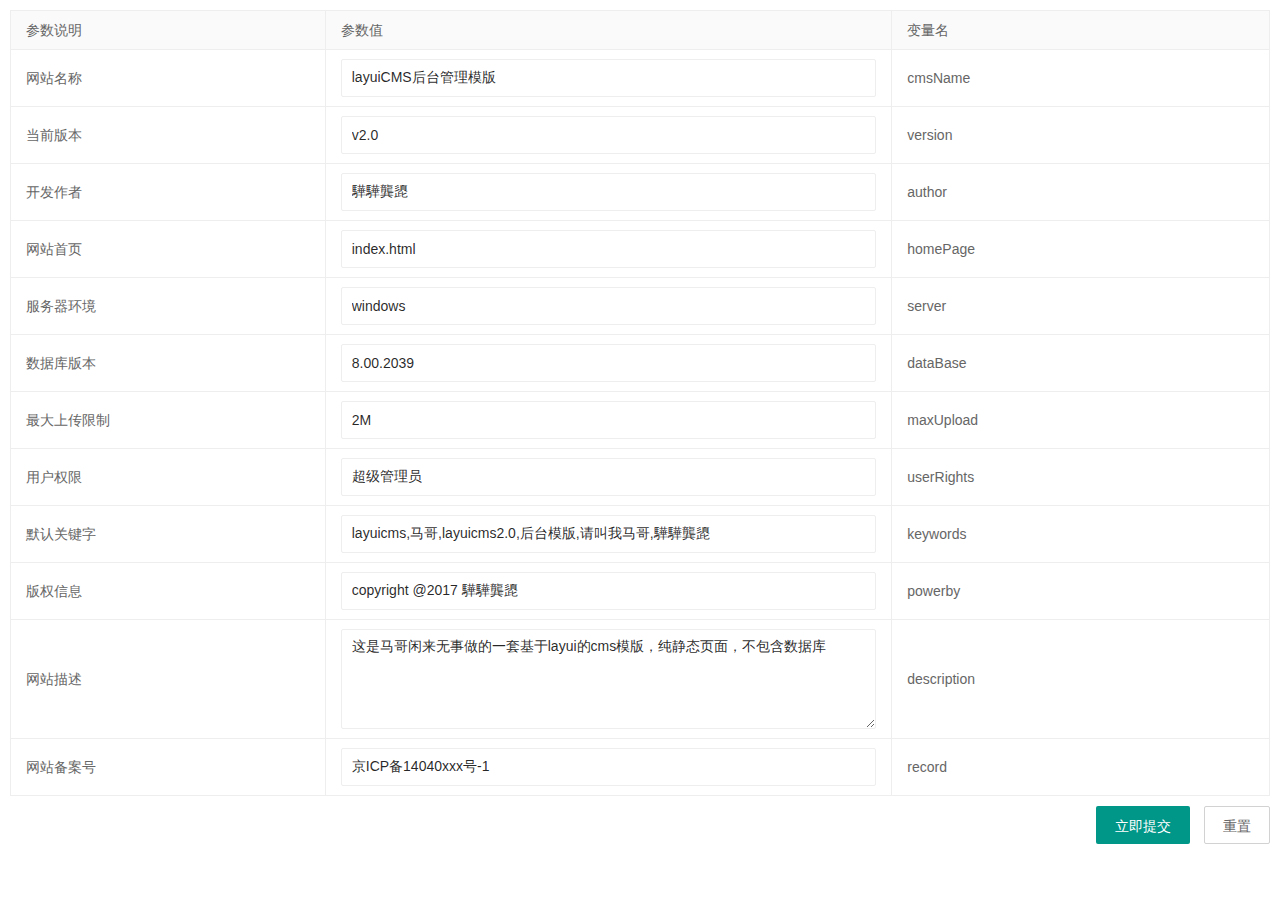
<file: src/main/resources/static/resources/page/systemSetting/basicParameter.html>
<!DOCTYPE html>
<html>
<head>
	<meta charset="utf-8">
	<title>系统基本参数--layui后台管理模板 2.0</title>
	<meta name="renderer" content="webkit">
	<meta http-equiv="X-UA-Compatible" content="IE=edge,chrome=1">
	<meta name="viewport" content="width=device-width, initial-scale=1, maximum-scale=1">
	<meta name="apple-mobile-web-app-status-bar-style" content="black">
	<meta name="apple-mobile-web-app-capable" content="yes">
	<meta name="format-detection" content="telephone=no">
	<link rel="stylesheet" href="../../layui/css/layui.css" media="all" />
	<link rel="stylesheet" href="../../css/public.css" media="all" />
</head>
<body class="childrenBody">
	<form class="layui-form">
		<table class="layui-table mag0">
			<colgroup>
				<col width="25%">
				<col width="45%">
				<col>
		    </colgroup>
		    <thead>
		    	<tr>
		    		<th>参数说明</th>
		    		<th>参数值</th>
		    		<th pc>变量名</th>
		    	</tr>
		    </thead>
		    <tbody>
		    	<tr>
		    		<td>网站名称</td>
		    		<td><input type="text" class="layui-input cmsName" lay-verify="required" placeholder="请输入模版名称"></td>
		    		<td pc>cmsName</td>
		    	</tr>
		    	<tr>
		    		<td>当前版本</td>
		    		<td><input type="text" class="layui-input version" placeholder="请输入当前模版版本"></td>
		    		<td pc>version</td>
		    	</tr>
		    	<tr>
		    		<td>开发作者</td>
		    		<td><input type="text" class="layui-input author" placeholder="请输入开发作者"></td>
		    		<td pc>author</td>
		    	</tr>
		    	<tr>
		    		<td>网站首页</td>
		    		<td><input type="text" class="layui-input homePage" placeholder="请输入网站首页"></td>
		    		<td pc>homePage</td>
		    	</tr>
		    	<tr>
		    		<td>服务器环境</td>
		    		<td><input type="text" class="layui-input server" placeholder="请输入服务器环境"></td>
		    		<td pc>server</td>
		    	</tr>
		    	<tr>
		    		<td>数据库版本</td>
		    		<td><input type="text" class="layui-input dataBase" placeholder="请输入数据库版本"></td>
		    		<td pc>dataBase</td>
		    	</tr>
		    	<tr>
		    		<td>最大上传限制</td>
		    		<td><input type="text" class="layui-input maxUpload" placeholder="请输入最大上传限制"></td>
		    		<td pc>maxUpload</td>
		    	</tr>
		    	<tr>
		    		<td>用户权限</td>
		    		<td><input type="text" class="layui-input userRights" placeholder="请输入当前用户权限"></td>
		    		<td pc>userRights</td>
		    	</tr>
		    	<tr>
		    		<td>默认关键字</td>
		    		<td><input type="text" class="layui-input keywords" placeholder="请输入默认关键字"></td>
		    		<td pc>keywords</td>
		    	</tr>
		    	<tr>
		    		<td>版权信息</td>
		    		<td><input type="text" class="layui-input powerby" placeholder="请输入网站版权信息"></td>
		    		<td pc>powerby</td>
		    	</tr>
		    	<tr>
		    		<td>网站描述</td>
		    		<td><textarea placeholder="请输入网站描述" class="layui-textarea description"></textarea></td>
		    		<td pc>description</td>
		    	</tr>
		    	<tr>
		    		<td>网站备案号</td>
		    		<td><input type="text" class="layui-input record" placeholder="请输入网站备案号"></td>
		    		<td pc>record</td>
		    	</tr>
		    </tbody>
		</table>
		<div class="magt10 layui-right">
			<div class="layui-input-block">
				<button class="layui-btn" lay-submit="" lay-filter="systemParameter">立即提交</button>
				<button type="reset" class="layui-btn layui-btn-primary">重置</button>
		    </div>
		</div>
	</form>
	<script type="text/javascript" src="../../layui/layui.js"></script>
	<script type="text/javascript" src="basicParameter.js"></script>
	<script type="text/javascript" src="../../js/cache.js"></script>
</body>
</html>
</file>
<file: src/main/resources/static/resources/layui/css/layui.css>
/* 自添加样式*/
@import "https://at.alicdn.com/t/font_400842_q6tk84n9ywvu0udi.css";
.layui-icon{ font-size:16px !important;}
.mag0{ margin:0 !important; }
::selection { background: #ff5722; color: #fff; }
.layui-red{ color:#f00 !important; font-weight:bold;}
.layui-blue{ color:#01AAED !important;}

.layui-inline,img{display:inline-block;vertical-align:middle}h1,h2,h3,h4,h5,h6{font-weight:400}a,body{color:#333}.layui-edge,.layui-header,.layui-inline,.layui-main{position:relative}.layui-edge,hr{height:0;overflow:hidden}.layui-layout-body,.layui-side,.layui-side-scroll{overflow-x:hidden}.layui-edge,.layui-elip,hr{overflow:hidden}.layui-btn,.layui-edge,.layui-inline,img{vertical-align:middle}.layui-btn,.layui-disabled,.layui-icon,.layui-unselect{-moz-user-select:none;-webkit-user-select:none;-ms-user-select:none}blockquote,body,button,dd,div,dl,dt,form,h1,h2,h3,h4,h5,h6,input,li,ol,p,pre,td,textarea,th,ul{margin:0;padding:0;-webkit-tap-highlight-color:rgba(0,0,0,0)}a:active,a:hover{outline:0}img{border:none}li{list-style:none}table{border-collapse:collapse;border-spacing:0}h4,h5,h6{font-size:100%}button,input,optgroup,option,select,textarea{font-family:inherit;font-size:inherit;font-style:inherit;font-weight:inherit;outline:0}pre{white-space:pre-wrap;white-space:-moz-pre-wrap;white-space:-pre-wrap;white-space:-o-pre-wrap;word-wrap:break-word}body{line-height:1.6;color:rgba(0,0,0,.85);font:14px Helvetica Neue,Helvetica,PingFang SC,Tahoma,Arial,sans-serif}hr{line-height:0;margin:10px 0;padding:0;border:none!important;border-bottom:1px solid #eee!important;clear:both;background:0 0}a{text-decoration:none}a:hover{color:#777}a cite{font-style:normal;*cursor:pointer}.layui-border-box,.layui-border-box *{box-sizing:border-box}.layui-box,.layui-box *{box-sizing:content-box}.layui-clear{clear:both;*zoom:1}.layui-clear:after{content:'\20';clear:both;*zoom:1;display:block;height:0}.layui-inline{*display:inline;*zoom:1}.layui-btn,.layui-btn-group,.layui-edge{display:inline-block}.layui-edge{width:0;border-width:6px;border-style:dashed;border-color:transparent}.layui-edge-top{top:-4px;border-bottom-color:#999;border-bottom-style:solid}.layui-edge-right{border-left-color:#999;border-left-style:solid}.layui-edge-bottom{top:2px;border-top-color:#999;border-top-style:solid}.layui-edge-left{border-right-color:#999;border-right-style:solid}.layui-elip{text-overflow:ellipsis;white-space:nowrap}.layui-disabled,.layui-disabled:hover{color:#d2d2d2!important;cursor:not-allowed!important}.layui-circle{border-radius:100%}.layui-show{display:block!important}.layui-hide{display:none!important}.layui-show-v{visibility:visible!important}.layui-hide-v{visibility:hidden!important}@font-face{font-family:layui-icon;src:url(../font/iconfont.eot?v=256);src:url(../font/iconfont.eot?v=256#iefix) format('embedded-opentype'),url(../font/iconfont.woff2?v=256) format('woff2'),url(../font/iconfont.woff?v=256) format('woff'),url(../font/iconfont.ttf?v=256) format('truetype'),url(../font/iconfont.svg?v=256#layui-icon) format('svg')}.layui-icon{font-family:layui-icon!important;font-size:16px;font-style:normal;-webkit-font-smoothing:antialiased;-moz-osx-font-smoothing:grayscale}.layui-icon-reply-fill:before{content:"\e611"}.layui-icon-set-fill:before{content:"\e614"}.layui-icon-menu-fill:before{content:"\e60f"}.layui-icon-search:before{content:"\e615"}.layui-icon-share:before{content:"\e641"}.layui-icon-set-sm:before{content:"\e620"}.layui-icon-engine:before{content:"\e628"}.layui-icon-close:before{content:"\1006"}.layui-icon-close-fill:before{content:"\1007"}.layui-icon-chart-screen:before{content:"\e629"}.layui-icon-star:before{content:"\e600"}.layui-icon-circle-dot:before{content:"\e617"}.layui-icon-chat:before{content:"\e606"}.layui-icon-release:before{content:"\e609"}.layui-icon-list:before{content:"\e60a"}.layui-icon-chart:before{content:"\e62c"}.layui-icon-ok-circle:before{content:"\1005"}.layui-icon-layim-theme:before{content:"\e61b"}.layui-icon-table:before{content:"\e62d"}.layui-icon-right:before{content:"\e602"}.layui-icon-left:before{content:"\e603"}.layui-icon-cart-simple:before{content:"\e698"}.layui-icon-face-cry:before{content:"\e69c"}.layui-icon-face-smile:before{content:"\e6af"}.layui-icon-survey:before{content:"\e6b2"}.layui-icon-tree:before{content:"\e62e"}.layui-icon-ie:before{content:"\e7bb"}.layui-icon-upload-circle:before{content:"\e62f"}.layui-icon-add-circle:before{content:"\e61f"}.layui-icon-download-circle:before{content:"\e601"}.layui-icon-templeate-1:before{content:"\e630"}.layui-icon-util:before{content:"\e631"}.layui-icon-face-surprised:before{content:"\e664"}.layui-icon-edit:before{content:"\e642"}.layui-icon-speaker:before{content:"\e645"}.layui-icon-down:before{content:"\e61a"}.layui-icon-file:before{content:"\e621"}.layui-icon-layouts:before{content:"\e632"}.layui-icon-rate-half:before{content:"\e6c9"}.layui-icon-add-circle-fine:before{content:"\e608"}.layui-icon-prev-circle:before{content:"\e633"}.layui-icon-read:before{content:"\e705"}.layui-icon-404:before{content:"\e61c"}.layui-icon-carousel:before{content:"\e634"}.layui-icon-help:before{content:"\e607"}.layui-icon-code-circle:before{content:"\e635"}.layui-icon-windows:before{content:"\e67f"}.layui-icon-water:before{content:"\e636"}.layui-icon-username:before{content:"\e66f"}.layui-icon-find-fill:before{content:"\e670"}.layui-icon-about:before{content:"\e60b"}.layui-icon-location:before{content:"\e715"}.layui-icon-up:before{content:"\e619"}.layui-icon-pause:before{content:"\e651"}.layui-icon-date:before{content:"\e637"}.layui-icon-layim-uploadfile:before{content:"\e61d"}.layui-icon-delete:before{content:"\e640"}.layui-icon-play:before{content:"\e652"}.layui-icon-top:before{content:"\e604"}.layui-icon-firefox:before{content:"\e686"}.layui-icon-friends:before{content:"\e612"}.layui-icon-refresh-3:before{content:"\e9aa"}.layui-icon-ok:before{content:"\e605"}.layui-icon-layer:before{content:"\e638"}.layui-icon-face-smile-fine:before{content:"\e60c"}.layui-icon-dollar:before{content:"\e659"}.layui-icon-group:before{content:"\e613"}.layui-icon-layim-download:before{content:"\e61e"}.layui-icon-picture-fine:before{content:"\e60d"}.layui-icon-link:before{content:"\e64c"}.layui-icon-diamond:before{content:"\e735"}.layui-icon-log:before{content:"\e60e"}.layui-icon-key:before{content:"\e683"}.layui-icon-rate-solid:before{content:"\e67a"}.layui-icon-fonts-del:before{content:"\e64f"}.layui-icon-unlink:before{content:"\e64d"}.layui-icon-fonts-clear:before{content:"\e639"}.layui-icon-triangle-r:before{content:"\e623"}.layui-icon-circle:before{content:"\e63f"}.layui-icon-radio:before{content:"\e643"}.layui-icon-align-center:before{content:"\e647"}.layui-icon-align-right:before{content:"\e648"}.layui-icon-align-left:before{content:"\e649"}.layui-icon-loading-1:before{content:"\e63e"}.layui-icon-return:before{content:"\e65c"}.layui-icon-fonts-strong:before{content:"\e62b"}.layui-icon-upload:before{content:"\e67c"}.layui-icon-dialogue:before{content:"\e63a"}.layui-icon-video:before{content:"\e6ed"}.layui-icon-headset:before{content:"\e6fc"}.layui-icon-cellphone-fine:before{content:"\e63b"}.layui-icon-add-1:before{content:"\e654"}.layui-icon-face-smile-b:before{content:"\e650"}.layui-icon-fonts-html:before{content:"\e64b"}.layui-icon-screen-full:before{content:"\e622"}.layui-icon-form:before{content:"\e63c"}.layui-icon-cart:before{content:"\e657"}.layui-icon-camera-fill:before{content:"\e65d"}.layui-icon-tabs:before{content:"\e62a"}.layui-icon-heart-fill:before{content:"\e68f"}.layui-icon-fonts-code:before{content:"\e64e"}.layui-icon-ios:before{content:"\e680"}.layui-icon-at:before{content:"\e687"}.layui-icon-fire:before{content:"\e756"}.layui-icon-set:before{content:"\e716"}.layui-icon-fonts-u:before{content:"\e646"}.layui-icon-triangle-d:before{content:"\e625"}.layui-icon-tips:before{content:"\e702"}.layui-icon-picture:before{content:"\e64a"}.layui-icon-more-vertical:before{content:"\e671"}.layui-icon-bluetooth:before{content:"\e689"}.layui-icon-flag:before{content:"\e66c"}.layui-icon-loading:before{content:"\e63d"}.layui-icon-fonts-i:before{content:"\e644"}.layui-icon-refresh-1:before{content:"\e666"}.layui-icon-rmb:before{content:"\e65e"}.layui-icon-addition:before{content:"\e624"}.layui-icon-home:before{content:"\e68e"}.layui-icon-time:before{content:"\e68d"}.layui-icon-user:before{content:"\e770"}.layui-icon-notice:before{content:"\e667"}.layui-icon-chrome:before{content:"\e68a"}.layui-icon-edge:before{content:"\e68b"}.layui-icon-login-weibo:before{content:"\e675"}.layui-icon-voice:before{content:"\e688"}.layui-icon-upload-drag:before{content:"\e681"}.layui-icon-login-qq:before{content:"\e676"}.layui-icon-snowflake:before{content:"\e6b1"}.layui-icon-heart:before{content:"\e68c"}.layui-icon-logout:before{content:"\e682"}.layui-icon-file-b:before{content:"\e655"}.layui-icon-template:before{content:"\e663"}.layui-icon-transfer:before{content:"\e691"}.layui-icon-auz:before{content:"\e672"}.layui-icon-console:before{content:"\e665"}.layui-icon-app:before{content:"\e653"}.layui-icon-prev:before{content:"\e65a"}.layui-icon-website:before{content:"\e7ae"}.layui-icon-next:before{content:"\e65b"}.layui-icon-component:before{content:"\e857"}.layui-icon-android:before{content:"\e684"}.layui-icon-more:before{content:"\e65f"}.layui-icon-login-wechat:before{content:"\e677"}.layui-icon-shrink-right:before{content:"\e668"}.layui-icon-spread-left:before{content:"\e66b"}.layui-icon-camera:before{content:"\e660"}.layui-icon-note:before{content:"\e66e"}.layui-icon-refresh:before{content:"\e669"}.layui-icon-female:before{content:"\e661"}.layui-icon-male:before{content:"\e662"}.layui-icon-screen-restore:before{content:"\e758"}.layui-icon-password:before{content:"\e673"}.layui-icon-senior:before{content:"\e674"}.layui-icon-theme:before{content:"\e66a"}.layui-icon-tread:before{content:"\e6c5"}.layui-icon-praise:before{content:"\e6c6"}.layui-icon-star-fill:before{content:"\e658"}.layui-icon-rate:before{content:"\e67b"}.layui-icon-template-1:before{content:"\e656"}.layui-icon-vercode:before{content:"\e679"}.layui-icon-service:before{content:"\e626"}.layui-icon-cellphone:before{content:"\e678"}.layui-icon-print:before{content:"\e66d"}.layui-icon-cols:before{content:"\e610"}.layui-icon-wifi:before{content:"\e7e0"}.layui-icon-export:before{content:"\e67d"}.layui-icon-rss:before{content:"\e808"}.layui-icon-slider:before{content:"\e714"}.layui-icon-email:before{content:"\e618"}.layui-icon-subtraction:before{content:"\e67e"}.layui-icon-mike:before{content:"\e6dc"}.layui-icon-light:before{content:"\e748"}.layui-icon-gift:before{content:"\e627"}.layui-icon-mute:before{content:"\e685"}.layui-icon-reduce-circle:before{content:"\e616"}.layui-icon-music:before{content:"\e690"}.layui-main{width:1140px;margin:0 auto}.layui-header{z-index:1000;height:60px}.layui-header a:hover{transition:all .5s;-webkit-transition:all .5s}.layui-side{position:fixed;left:0;top:0;bottom:0;z-index:999;width:200px}.layui-side-scroll{position:relative;width:220px;height:100%}.layui-body{position:relative;left:200px;right:0;top:0;bottom:0;z-index:900;width:auto;box-sizing:border-box}.layui-layout-admin .layui-header{position:fixed;top:0;left:0;right:0;background-color:#23262E}.layui-layout-admin .layui-side{top:60px;width:200px;overflow-x:hidden}.layui-layout-admin .layui-body{position:absolute;top:60px;padding-bottom:44px}.layui-layout-admin .layui-main{width:auto;margin:0 15px}.layui-layout-admin .layui-footer{position:fixed;left:200px;right:0;bottom:0;z-index:990;height:44px;line-height:44px;padding:0 15px;box-shadow:-1px 0 4px rgb(0 0 0 / 12%);background-color:#FAFAFA}.layui-layout-admin .layui-logo{position:absolute;left:0;top:0;width:200px;height:100%;line-height:60px;text-align:center;color:#009688;font-size:16px;box-shadow:0 1px 2px 0 rgb(0 0 0 / 15%)}.layui-layout-admin .layui-header .layui-nav{background:0 0}.layui-layout-left{position:absolute!important;left:200px;top:0}.layui-layout-right{position:absolute!important;right:0;top:0}.layui-container{position:relative;margin:0 auto;padding:0 15px;box-sizing:border-box}.layui-fluid{position:relative;margin:0 auto;padding:0 15px}.layui-row:after,.layui-row:before{content:"";display:block;clear:both}.layui-col-lg1,.layui-col-lg10,.layui-col-lg11,.layui-col-lg12,.layui-col-lg2,.layui-col-lg3,.layui-col-lg4,.layui-col-lg5,.layui-col-lg6,.layui-col-lg7,.layui-col-lg8,.layui-col-lg9,.layui-col-md1,.layui-col-md10,.layui-col-md11,.layui-col-md12,.layui-col-md2,.layui-col-md3,.layui-col-md4,.layui-col-md5,.layui-col-md6,.layui-col-md7,.layui-col-md8,.layui-col-md9,.layui-col-sm1,.layui-col-sm10,.layui-col-sm11,.layui-col-sm12,.layui-col-sm2,.layui-col-sm3,.layui-col-sm4,.layui-col-sm5,.layui-col-sm6,.layui-col-sm7,.layui-col-sm8,.layui-col-sm9,.layui-col-xs1,.layui-col-xs10,.layui-col-xs11,.layui-col-xs12,.layui-col-xs2,.layui-col-xs3,.layui-col-xs4,.layui-col-xs5,.layui-col-xs6,.layui-col-xs7,.layui-col-xs8,.layui-col-xs9{position:relative;display:block;box-sizing:border-box}.layui-col-xs1,.layui-col-xs10,.layui-col-xs11,.layui-col-xs12,.layui-col-xs2,.layui-col-xs3,.layui-col-xs4,.layui-col-xs5,.layui-col-xs6,.layui-col-xs7,.layui-col-xs8,.layui-col-xs9{float:left}.layui-col-xs1{width:8.33333333%}.layui-col-xs2{width:16.66666667%}.layui-col-xs3{width:25%}.layui-col-xs4{width:33.33333333%}.layui-col-xs5{width:41.66666667%}.layui-col-xs6{width:50%}.layui-col-xs7{width:58.33333333%}.layui-col-xs8{width:66.66666667%}.layui-col-xs9{width:75%}.layui-col-xs10{width:83.33333333%}.layui-col-xs11{width:91.66666667%}.layui-col-xs12{width:100%}.layui-col-xs-offset1{margin-left:8.33333333%}.layui-col-xs-offset2{margin-left:16.66666667%}.layui-col-xs-offset3{margin-left:25%}.layui-col-xs-offset4{margin-left:33.33333333%}.layui-col-xs-offset5{margin-left:41.66666667%}.layui-col-xs-offset6{margin-left:50%}.layui-col-xs-offset7{margin-left:58.33333333%}.layui-col-xs-offset8{margin-left:66.66666667%}.layui-col-xs-offset9{margin-left:75%}.layui-col-xs-offset10{margin-left:83.33333333%}.layui-col-xs-offset11{margin-left:91.66666667%}.layui-col-xs-offset12{margin-left:100%}@media screen and (max-width:768px){.layui-hide-xs{display:none!important}.layui-show-xs-block{display:block!important}.layui-show-xs-inline{display:inline!important}.layui-show-xs-inline-block{display:inline-block!important}}@media screen and (min-width:768px){.layui-container{width:750px}.layui-hide-sm{display:none!important}.layui-show-sm-block{display:block!important}.layui-show-sm-inline{display:inline!important}.layui-show-sm-inline-block{display:inline-block!important}.layui-col-sm1,.layui-col-sm10,.layui-col-sm11,.layui-col-sm12,.layui-col-sm2,.layui-col-sm3,.layui-col-sm4,.layui-col-sm5,.layui-col-sm6,.layui-col-sm7,.layui-col-sm8,.layui-col-sm9{float:left}.layui-col-sm1{width:8.33333333%}.layui-col-sm2{width:16.66666667%}.layui-col-sm3{width:25%}.layui-col-sm4{width:33.33333333%}.layui-col-sm5{width:41.66666667%}.layui-col-sm6{width:50%}.layui-col-sm7{width:58.33333333%}.layui-col-sm8{width:66.66666667%}.layui-col-sm9{width:75%}.layui-col-sm10{width:83.33333333%}.layui-col-sm11{width:91.66666667%}.layui-col-sm12{width:100%}.layui-col-sm-offset1{margin-left:8.33333333%}.layui-col-sm-offset2{margin-left:16.66666667%}.layui-col-sm-offset3{margin-left:25%}.layui-col-sm-offset4{margin-left:33.33333333%}.layui-col-sm-offset5{margin-left:41.66666667%}.layui-col-sm-offset6{margin-left:50%}.layui-col-sm-offset7{margin-left:58.33333333%}.layui-col-sm-offset8{margin-left:66.66666667%}.layui-col-sm-offset9{margin-left:75%}.layui-col-sm-offset10{margin-left:83.33333333%}.layui-col-sm-offset11{margin-left:91.66666667%}.layui-col-sm-offset12{margin-left:100%}}@media screen and (min-width:992px){.layui-container{width:970px}.layui-hide-md{display:none!important}.layui-show-md-block{display:block!important}.layui-show-md-inline{display:inline!important}.layui-show-md-inline-block{display:inline-block!important}.layui-col-md1,.layui-col-md10,.layui-col-md11,.layui-col-md12,.layui-col-md2,.layui-col-md3,.layui-col-md4,.layui-col-md5,.layui-col-md6,.layui-col-md7,.layui-col-md8,.layui-col-md9{float:left}.layui-col-md1{width:8.33333333%}.layui-col-md2{width:16.66666667%}.layui-col-md3{width:25%}.layui-col-md4{width:33.33333333%}.layui-col-md5{width:41.66666667%}.layui-col-md6{width:50%}.layui-col-md7{width:58.33333333%}.layui-col-md8{width:66.66666667%}.layui-col-md9{width:75%}.layui-col-md10{width:83.33333333%}.layui-col-md11{width:91.66666667%}.layui-col-md12{width:100%}.layui-col-md-offset1{margin-left:8.33333333%}.layui-col-md-offset2{margin-left:16.66666667%}.layui-col-md-offset3{margin-left:25%}.layui-col-md-offset4{margin-left:33.33333333%}.layui-col-md-offset5{margin-left:41.66666667%}.layui-col-md-offset6{margin-left:50%}.layui-col-md-offset7{margin-left:58.33333333%}.layui-col-md-offset8{margin-left:66.66666667%}.layui-col-md-offset9{margin-left:75%}.layui-col-md-offset10{margin-left:83.33333333%}.layui-col-md-offset11{margin-left:91.66666667%}.layui-col-md-offset12{margin-left:100%}}@media screen and (min-width:1200px){.layui-container{width:1170px}.layui-hide-lg{display:none!important}.layui-show-lg-block{display:block!important}.layui-show-lg-inline{display:inline!important}.layui-show-lg-inline-block{display:inline-block!important}.layui-col-lg1,.layui-col-lg10,.layui-col-lg11,.layui-col-lg12,.layui-col-lg2,.layui-col-lg3,.layui-col-lg4,.layui-col-lg5,.layui-col-lg6,.layui-col-lg7,.layui-col-lg8,.layui-col-lg9{float:left}.layui-col-lg1{width:8.33333333%}.layui-col-lg2{width:16.66666667%}.layui-col-lg3{width:25%}.layui-col-lg4{width:33.33333333%}.layui-col-lg5{width:41.66666667%}.layui-col-lg6{width:50%}.layui-col-lg7{width:58.33333333%}.layui-col-lg8{width:66.66666667%}.layui-col-lg9{width:75%}.layui-col-lg10{width:83.33333333%}.layui-col-lg11{width:91.66666667%}.layui-col-lg12{width:100%}.layui-col-lg-offset1{margin-left:8.33333333%}.layui-col-lg-offset2{margin-left:16.66666667%}.layui-col-lg-offset3{margin-left:25%}.layui-col-lg-offset4{margin-left:33.33333333%}.layui-col-lg-offset5{margin-left:41.66666667%}.layui-col-lg-offset6{margin-left:50%}.layui-col-lg-offset7{margin-left:58.33333333%}.layui-col-lg-offset8{margin-left:66.66666667%}.layui-col-lg-offset9{margin-left:75%}.layui-col-lg-offset10{margin-left:83.33333333%}.layui-col-lg-offset11{margin-left:91.66666667%}.layui-col-lg-offset12{margin-left:100%}}.layui-col-space1{margin:-.5px}.layui-col-space1>*{padding:.5px}.layui-col-space2{margin:-1px}.layui-col-space2>*{padding:1px}.layui-col-space4{margin:-2px}.layui-col-space4>*{padding:2px}.layui-col-space5{margin:-2.5px}.layui-col-space5>*{padding:2.5px}.layui-col-space6{margin:-3px}.layui-col-space6>*{padding:3px}.layui-col-space8{margin:-4px}.layui-col-space8>*{padding:4px}.layui-col-space10{margin:-5px}.layui-col-space10>*{padding:5px}.layui-col-space12{margin:-6px}.layui-col-space12>*{padding:6px}.layui-col-space14{margin:-7px}.layui-col-space14>*{padding:7px}.layui-col-space15{margin:-7.5px}.layui-col-space15>*{padding:7.5px}.layui-col-space16{margin:-8px}.layui-col-space16>*{padding:8px}.layui-col-space18{margin:-9px}.layui-col-space18>*{padding:9px}.layui-col-space20{margin:-10px}.layui-col-space20>*{padding:10px}.layui-col-space22{margin:-11px}.layui-col-space22>*{padding:11px}.layui-col-space24{margin:-12px}.layui-col-space24>*{padding:12px}.layui-col-space25{margin:-12.5px}.layui-col-space25>*{padding:12.5px}.layui-col-space26{margin:-13px}.layui-col-space26>*{padding:13px}.layui-col-space28{margin:-14px}.layui-col-space28>*{padding:14px}.layui-col-space30{margin:-15px}.layui-col-space30>*{padding:15px}.layui-btn,.layui-input,.layui-select,.layui-textarea,.layui-upload-button{outline:0;-webkit-appearance:none;transition:all .3s;-webkit-transition:all .3s;box-sizing:border-box}.layui-elem-quote{margin-bottom:10px;padding:15px;line-height:1.6;border-left:5px solid #5FB878;border-radius:0 2px 2px 0;background-color:#FAFAFA}.layui-quote-nm{border-style:solid;border-width:1px 1px 1px 5px;background:0 0}.layui-elem-field{margin-bottom:10px;padding:0;border-width:1px;border-style:solid}.layui-elem-field legend{margin-left:20px;padding:0 10px;font-size:20px;font-weight:300}.layui-field-title{margin:10px 0 20px;border-width:1px 0 0}.layui-field-box{padding:15px}.layui-field-title .layui-field-box{padding:10px 0}.layui-progress{position:relative;height:6px;border-radius:20px;background-color:#eee}.layui-progress-bar{position:absolute;left:0;top:0;width:0;max-width:100%;height:6px;border-radius:20px;text-align:right;background-color:#5FB878;transition:all .3s;-webkit-transition:all .3s}.layui-progress-big,.layui-progress-big .layui-progress-bar{height:18px;line-height:18px}.layui-progress-text{position:relative;top:-20px;line-height:18px;font-size:12px;color:#666}.layui-progress-big .layui-progress-text{position:static;padding:0 10px;color:#fff}.layui-collapse{border-width:1px;border-style:solid;border-radius:2px}.layui-colla-content,.layui-colla-item{border-top-width:1px;border-top-style:solid}.layui-colla-item:first-child{border-top:none}.layui-colla-title{position:relative;height:42px;line-height:42px;padding:0 15px 0 35px;color:#333;background-color:#FAFAFA;cursor:pointer;font-size:14px;overflow:hidden}.layui-colla-content{display:none;padding:10px 15px;line-height:1.6;color:#666}.layui-colla-icon{position:absolute;left:15px;top:0;font-size:14px}.layui-card-body,.layui-card-header,.layui-form-label,.layui-form-mid,.layui-form-select,.layui-input-block,.layui-input-inline,.layui-panel,.layui-textarea{position:relative}.layui-card{margin-bottom:15px;border-radius:2px;background-color:#fff;box-shadow:0 1px 2px 0 rgba(0,0,0,.05)}.layui-form-select dl,.layui-panel{box-shadow:1px 1px 4px rgb(0 0 0 / 8%)}.layui-card:last-child{margin-bottom:0}.layui-card-header{height:42px;line-height:42px;padding:0 15px;border-bottom:1px solid #f6f6f6;color:#333;border-radius:2px 2px 0 0;font-size:14px}.layui-card-body{padding:10px 15px;line-height:24px}.layui-card-body[pad15]{padding:15px}.layui-card-body[pad20]{padding:20px}.layui-card-body .layui-table{margin:5px 0}.layui-card .layui-tab{margin:0}.layui-panel{border-width:1px;border-style:solid;border-radius:2px;background-color:#fff;color:#666}.layui-bg-black,.layui-bg-blue,.layui-bg-cyan,.layui-bg-green,.layui-bg-orange,.layui-bg-red{color:#fff!important}.layui-panel-window{position:relative;padding:15px;border-radius:0;border-top:5px solid #eee;background-color:#fff}.layui-border,.layui-border-black,.layui-border-blue,.layui-border-cyan,.layui-border-green,.layui-border-orange,.layui-border-red{border-width:1px;border-style:solid}.layui-auxiliar-moving{position:fixed;left:0;right:0;top:0;bottom:0;width:100%;height:100%;background:0 0;z-index:9999999999}.layui-bg-red{background-color:#FF5722!important}.layui-bg-orange{background-color:#FFB800!important}.layui-bg-green{background-color:#009688!important}.layui-bg-cyan{background-color:#2F4056!important}.layui-bg-blue{background-color:#1E9FFF!important}.layui-bg-black{background-color:#393D49!important}.layui-bg-gray{background-color:#FAFAFA!important;color:#666!important}.layui-badge-rim,.layui-border,.layui-colla-content,.layui-colla-item,.layui-collapse,.layui-elem-field,.layui-form-pane .layui-form-item[pane],.layui-form-pane .layui-form-label,.layui-input,.layui-layedit,.layui-layedit-tool,.layui-panel,.layui-quote-nm,.layui-select,.layui-tab-bar,.layui-tab-card,.layui-tab-title,.layui-tab-title .layui-this:after,.layui-textarea{border-color:#eee}.layui-border{color:#666!important}.layui-border-red{border-color:#FF5722!important;color:#FF5722!important}.layui-border-orange{border-color:#FFB800!important;color:#FFB800!important}.layui-border-green{border-color:#009688!important;color:#009688!important}.layui-border-cyan{border-color:#2F4056!important;color:#2F4056!important}.layui-border-blue{border-color:#1E9FFF!important;color:#1E9FFF!important}.layui-border-black{border-color:#393D49!important;color:#393D49!important}.layui-timeline-item:before{background-color:#eee}.layui-text{line-height:1.6;font-size:14px;color:#666}.layui-text h1,.layui-text h2,.layui-text h3{font-weight:500;color:#333}.layui-text h1{font-size:30px}.layui-text h2{font-size:24px}.layui-text h3{font-size:18px}.layui-text a:not(.layui-btn){color:#01AAED}.layui-text a:not(.layui-btn):hover{text-decoration:underline}.layui-text ul{padding:5px 0 5px 15px}.layui-text ul li{margin-top:5px;list-style-type:disc}.layui-text em,.layui-word-aux{color:#999!important;padding-left:5px!important;padding-right:5px!important}.layui-text p{margin:10px 0}.layui-text p:first-child{margin-top:0}.layui-font-12{font-size:12px!important}.layui-font-14{font-size:14px!important}.layui-font-16{font-size:16px!important}.layui-font-18{font-size:18px!important}.layui-font-20{font-size:20px!important}.layui-font-red{color:#FF5722!important}.layui-font-orange{color:#FFB800!important}.layui-font-green{color:#009688!important}.layui-font-cyan{color:#2F4056!important}.layui-font-blue{color:#01AAED!important}.layui-font-black{color:#000!important}.layui-font-gray{color:#c2c2c2!important}.layui-btn{height:38px;line-height:38px;border:1px solid transparent;padding:0 18px;background-color:#009688;color:#fff;white-space:nowrap;text-align:center;font-size:14px;border-radius:2px;cursor:pointer}.layui-btn:hover{opacity:.8;filter:alpha(opacity=80);color:#fff}.layui-btn:active{opacity:1;filter:alpha(opacity=100)}.layui-btn+.layui-btn{margin-left:10px}.layui-btn-container{font-size:0}.layui-btn-container .layui-btn{margin-right:10px;margin-bottom:10px}.layui-btn-container .layui-btn+.layui-btn{margin-left:0}.layui-table .layui-btn-container .layui-btn{margin-bottom:9px}.layui-btn-radius{border-radius:100px}.layui-btn .layui-icon{padding:0 2px;vertical-align:middle\9;vertical-align:bottom}.layui-btn-primary{border-color:#d2d2d2;background:0 0;color:#666}.layui-btn-primary:hover{border-color:#009688;color:#333}.layui-btn-normal{background-color:#1E9FFF}.layui-btn-warm{background-color:#FFB800}.layui-btn-danger{background-color:#FF5722}.layui-btn-checked{background-color:#5FB878}.layui-btn-disabled,.layui-btn-disabled:active,.layui-btn-disabled:hover{border-color:#eee!important;background-color:#FBFBFB!important;color:#d2d2d2!important;cursor:not-allowed!important;opacity:1}.layui-btn-lg{height:44px;line-height:44px;padding:0 25px;font-size:16px}.layui-btn-sm{height:30px;line-height:30px;padding:0 10px;font-size:12px}.layui-btn-xs{height:22px;line-height:22px;padding:0 5px;font-size:12px}.layui-btn-xs i{font-size:12px!important}.layui-btn-group{vertical-align:middle;font-size:0}.layui-btn-group .layui-btn{margin-left:0!important;margin-right:0!important;border-left:1px solid rgba(255,255,255,.5);border-radius:0}.layui-btn-group .layui-btn-primary{border-left:none}.layui-btn-group .layui-btn-primary:hover{border-color:#d2d2d2;color:#009688}.layui-btn-group .layui-btn:first-child{border-left:none;border-radius:2px 0 0 2px}.layui-btn-group .layui-btn-primary:first-child{border-left:1px solid #d2d2d2}.layui-btn-group .layui-btn:last-child{border-radius:0 2px 2px 0}.layui-btn-group .layui-btn+.layui-btn{margin-left:0}.layui-btn-group+.layui-btn-group{margin-left:10px}.layui-btn-fluid{width:100%}.layui-input,.layui-select,.layui-textarea{height:38px;line-height:1.3;line-height:38px\9;border-width:1px;border-style:solid;background-color:#fff;color:rgba(0,0,0,.85);border-radius:2px}.layui-input::-webkit-input-placeholder,.layui-select::-webkit-input-placeholder,.layui-textarea::-webkit-input-placeholder{line-height:1.3}.layui-input,.layui-textarea{display:block;width:100%;padding-left:10px}.layui-input:hover,.layui-textarea:hover{border-color:#eee!important}.layui-input:focus,.layui-textarea:focus{border-color:#d2d2d2!important}.layui-textarea{min-height:100px;height:auto;line-height:20px;padding:6px 10px;resize:vertical}.layui-select{padding:0 10px}.layui-form input[type=checkbox],.layui-form input[type=radio],.layui-form select{display:none}.layui-form [lay-ignore]{display:initial}.layui-form-item{margin-bottom:15px;clear:both;*zoom:1}.layui-form-item:after{content:'\20';clear:both;*zoom:1;display:block;height:0}.layui-form-label{float:left;display:block;padding:9px 15px;width:80px;font-weight:400;line-height:20px;text-align:right}.layui-form-label-col{display:block;float:none;padding:9px 0;line-height:20px;text-align:left}.layui-form-item .layui-inline{margin-bottom:5px;margin-right:10px}.layui-input-block{margin-left:110px;min-height:36px}.layui-input-inline{display:inline-block;vertical-align:middle}.layui-form-item .layui-input-inline{float:left;width:190px;margin-right:10px}.layui-form-text .layui-input-inline{width:auto}.layui-form-mid{float:left;display:block;padding:9px 0!important;line-height:20px;margin-right:10px}.layui-form-danger+.layui-form-select .layui-input,.layui-form-danger:focus{border-color:#FF5722!important}.layui-form-select .layui-input{padding-right:30px;cursor:pointer}.layui-form-select .layui-edge{position:absolute;right:10px;top:50%;margin-top:-3px;cursor:pointer;border-width:6px;border-top-color:#c2c2c2;border-top-style:solid;transition:all .3s;-webkit-transition:all .3s}.layui-form-select dl{display:none;position:absolute;left:0;top:42px;padding:5px 0;z-index:899;min-width:100%;border:1px solid #eee;max-height:300px;overflow-y:auto;background-color:#fff;border-radius:2px;box-sizing:border-box}.layui-form-select dl dd,.layui-form-select dl dt{padding:0 10px;line-height:36px;white-space:nowrap;overflow:hidden;text-overflow:ellipsis}.layui-form-select dl dt{font-size:12px;color:#999}.layui-form-select dl dd{cursor:pointer}.layui-form-select dl dd:hover{background-color:#F6F6F6;-webkit-transition:.5s all;transition:.5s all}.layui-form-select .layui-select-group dd{padding-left:20px}.layui-form-select dl dd.layui-select-tips{padding-left:10px!important;color:#999}.layui-form-select dl dd.layui-this{background-color:#5FB878;color:#fff}.layui-form-checkbox,.layui-form-select dl dd.layui-disabled{background-color:#fff}.layui-form-selected dl{display:block}.layui-form-checkbox,.layui-form-checkbox *,.layui-form-switch{display:inline-block;vertical-align:middle}.layui-form-selected .layui-edge{margin-top:-9px;-webkit-transform:rotate(180deg);transform:rotate(180deg);margin-top:-3px\9}:root .layui-form-selected .layui-edge{margin-top:-9px\0/IE9}.layui-form-selectup dl{top:auto;bottom:42px}.layui-select-none{margin:5px 0;text-align:center;color:#999}.layui-select-disabled .layui-disabled{border-color:#eee!important}.layui-select-disabled .layui-edge{border-top-color:#d2d2d2}.layui-form-checkbox{position:relative;height:30px;line-height:30px;margin-right:10px;padding-right:30px;cursor:pointer;font-size:0;-webkit-transition:.1s linear;transition:.1s linear;box-sizing:border-box}.layui-form-checkbox span{padding:0 10px;height:100%;font-size:14px;border-radius:2px 0 0 2px;background-color:#d2d2d2;color:#fff;overflow:hidden;white-space:nowrap;text-overflow:ellipsis}.layui-form-checkbox:hover span{background-color:#c2c2c2}.layui-form-checkbox i{position:absolute;right:0;top:0;width:30px;height:28px;border:1px solid #d2d2d2;border-left:none;border-radius:0 2px 2px 0;color:#fff;font-size:20px;text-align:center}.layui-form-checkbox:hover i{border-color:#c2c2c2;color:#c2c2c2}.layui-form-checked,.layui-form-checked:hover{border-color:#5FB878}.layui-form-checked span,.layui-form-checked:hover span{background-color:#5FB878}.layui-form-checked i,.layui-form-checked:hover i{color:#5FB878}.layui-form-item .layui-form-checkbox{margin-top:4px}.layui-form-checkbox[lay-skin=primary]{height:auto!important;line-height:normal!important;min-width:18px;min-height:18px;border:none!important;margin-right:0;padding-left:28px;padding-right:0;background:0 0}.layui-form-checkbox[lay-skin=primary] span{padding-left:0;padding-right:15px;line-height:18px;background:0 0;color:#666}.layui-form-checkbox[lay-skin=primary] i{right:auto;left:0;width:16px;height:16px;line-height:16px;border:1px solid #d2d2d2;font-size:12px;border-radius:2px;background-color:#fff;-webkit-transition:.1s linear;transition:.1s linear}.layui-form-checkbox[lay-skin=primary]:hover i{border-color:#5FB878;color:#fff}.layui-form-checked[lay-skin=primary] i{border-color:#5FB878!important;background-color:#5FB878;color:#fff}.layui-checkbox-disabled[lay-skin=primary] span{background:0 0!important;color:#c2c2c2!important}.layui-checkbox-disabled[lay-skin=primary]:hover i{border-color:#d2d2d2}.layui-form-item .layui-form-checkbox[lay-skin=primary]{margin-top:10px}.layui-form-switch{position:relative;height:22px;line-height:22px;min-width:35px;padding:0 5px;margin-top:8px;border:1px solid #d2d2d2;border-radius:20px;cursor:pointer;background-color:#fff;-webkit-transition:.1s linear;transition:.1s linear}.layui-form-switch i{position:absolute;left:5px;top:3px;width:16px;height:16px;border-radius:20px;background-color:#d2d2d2;-webkit-transition:.1s linear;transition:.1s linear}.layui-form-switch em{position:relative;top:0;width:25px;margin-left:21px;padding:0!important;text-align:center!important;color:#999!important;font-style:normal!important;font-size:12px}.layui-form-onswitch{border-color:#5FB878;background-color:#5FB878}.layui-checkbox-disabled,.layui-checkbox-disabled i{border-color:#eee!important}.layui-form-onswitch i{left:100%;margin-left:-21px;background-color:#fff}.layui-form-onswitch em{margin-left:5px;margin-right:21px;color:#fff!important}.layui-checkbox-disabled span{background-color:#eee!important}.layui-checkbox-disabled em{color:#d2d2d2!important}.layui-checkbox-disabled:hover i{color:#fff!important}[lay-radio]{display:none}.layui-form-radio,.layui-form-radio *{display:inline-block;vertical-align:middle}.layui-form-radio{line-height:28px;margin:6px 10px 0 0;padding-right:10px;cursor:pointer;font-size:0}.layui-form-radio *{font-size:14px}.layui-form-radio>i{margin-right:8px;font-size:22px;color:#c2c2c2}.layui-form-radio:hover *,.layui-form-radioed,.layui-form-radioed>i{color:#5FB878}.layui-radio-disabled>i{color:#eee!important}.layui-radio-disabled *{color:#c2c2c2!important}.layui-form-pane .layui-form-label{width:110px;padding:8px 15px;height:38px;line-height:20px;border-width:1px;border-style:solid;border-radius:2px 0 0 2px;text-align:center;background-color:#FAFAFA;overflow:hidden;white-space:nowrap;text-overflow:ellipsis;box-sizing:border-box}.layui-form-pane .layui-input-inline{margin-left:-1px}.layui-form-pane .layui-input-block{margin-left:110px;left:-1px}.layui-form-pane .layui-input{border-radius:0 2px 2px 0}.layui-form-pane .layui-form-text .layui-form-label{float:none;width:100%;border-radius:2px;box-sizing:border-box;text-align:left}.layui-form-pane .layui-form-text .layui-input-inline{display:block;margin:0;top:-1px;clear:both}.layui-form-pane .layui-form-text .layui-input-block{margin:0;left:0;top:-1px}.layui-form-pane .layui-form-text .layui-textarea{min-height:100px;border-radius:0 0 2px 2px}.layui-form-pane .layui-form-checkbox{margin:4px 0 4px 10px}.layui-form-pane .layui-form-radio,.layui-form-pane .layui-form-switch{margin-top:6px;margin-left:10px}.layui-form-pane .layui-form-item[pane]{position:relative;border-width:1px;border-style:solid}.layui-form-pane .layui-form-item[pane] .layui-form-label{position:absolute;left:0;top:0;height:100%;border-width:0 1px 0 0}.layui-form-pane .layui-form-item[pane] .layui-input-inline{margin-left:110px}@media screen and (max-width:450px){.layui-form-item .layui-form-label{text-overflow:ellipsis;overflow:hidden;white-space:nowrap}.layui-form-item .layui-inline{display:block;margin-right:0;margin-bottom:20px;clear:both}.layui-form-item .layui-inline:after{content:'\20';clear:both;display:block;height:0}.layui-form-item .layui-input-inline{display:block;float:none;left:-3px;width:auto!important;margin:0 0 10px 112px}.layui-form-item .layui-input-inline+.layui-form-mid{margin-left:110px;top:-5px;padding:0}.layui-form-item .layui-form-checkbox{margin-right:5px;margin-bottom:5px}}.layui-layedit{border-width:1px;border-style:solid;border-radius:2px}.layui-layedit-tool{padding:3px 5px;border-bottom-width:1px;border-bottom-style:solid;font-size:0}.layedit-tool-fixed{position:fixed;top:0;border-top:1px solid #eee}.layui-layedit-tool .layedit-tool-mid,.layui-layedit-tool .layui-icon{display:inline-block;vertical-align:middle;text-align:center;font-size:14px}.layui-layedit-tool .layui-icon{position:relative;width:32px;height:30px;line-height:30px;margin:3px 5px;color:#777;cursor:pointer;border-radius:2px}.layui-layedit-tool .layui-icon:hover{color:#393D49}.layui-layedit-tool .layui-icon:active{color:#000}.layui-layedit-tool .layedit-tool-active{background-color:#eee;color:#000}.layui-layedit-tool .layui-disabled,.layui-layedit-tool .layui-disabled:hover{color:#d2d2d2;cursor:not-allowed}.layui-layedit-tool .layedit-tool-mid{width:1px;height:18px;margin:0 10px;background-color:#d2d2d2}.layedit-tool-html{width:50px!important;font-size:30px!important}.layedit-tool-b,.layedit-tool-code,.layedit-tool-help{font-size:16px!important}.layedit-tool-d,.layedit-tool-face,.layedit-tool-image,.layedit-tool-unlink{font-size:18px!important}.layedit-tool-image input{position:absolute;font-size:0;left:0;top:0;width:100%;height:100%;opacity:.01;filter:Alpha(opacity=1);cursor:pointer}.layui-layedit-iframe iframe{display:block;width:100%}#LAY_layedit_code{overflow:hidden}.layui-laypage{display:inline-block;*display:inline;*zoom:1;vertical-align:middle;margin:10px 0;font-size:0}.layui-laypage>a:first-child,.layui-laypage>a:first-child em{border-radius:2px 0 0 2px}.layui-laypage>a:last-child,.layui-laypage>a:last-child em{border-radius:0 2px 2px 0}.layui-laypage>:first-child{margin-left:0!important}.layui-laypage>:last-child{margin-right:0!important}.layui-laypage a,.layui-laypage button,.layui-laypage input,.layui-laypage select,.layui-laypage span{border:1px solid #eee}.layui-laypage a,.layui-laypage span{display:inline-block;*display:inline;*zoom:1;vertical-align:middle;padding:0 15px;height:28px;line-height:28px;margin:0 -1px 5px 0;background-color:#fff;color:#333;font-size:12px}.layui-flow-more a *,.layui-laypage input,.layui-table-view select[lay-ignore]{display:inline-block}.layui-laypage a:hover{color:#009688}.layui-laypage em{font-style:normal}.layui-laypage .layui-laypage-spr{color:#999;font-weight:700}.layui-laypage a{text-decoration:none}.layui-laypage .layui-laypage-curr{position:relative}.layui-laypage .layui-laypage-curr em{position:relative;color:#fff}.layui-laypage .layui-laypage-curr .layui-laypage-em{position:absolute;left:-1px;top:-1px;padding:1px;width:100%;height:100%;background-color:#009688}.layui-laypage-em{border-radius:2px}.layui-laypage-next em,.layui-laypage-prev em{font-family:Sim sun;font-size:16px}.layui-laypage .layui-laypage-count,.layui-laypage .layui-laypage-limits,.layui-laypage .layui-laypage-refresh,.layui-laypage .layui-laypage-skip{margin-left:10px;margin-right:10px;padding:0;border:none}.layui-laypage .layui-laypage-limits,.layui-laypage .layui-laypage-refresh{vertical-align:top}.layui-laypage .layui-laypage-refresh i{font-size:18px;cursor:pointer}.layui-laypage select{height:22px;padding:3px;border-radius:2px;cursor:pointer}.layui-laypage .layui-laypage-skip{height:30px;line-height:30px;color:#999}.layui-laypage button,.layui-laypage input{height:30px;line-height:30px;border-radius:2px;vertical-align:top;background-color:#fff;box-sizing:border-box}.layui-laypage input{width:40px;margin:0 10px;padding:0 3px;text-align:center}.layui-laypage input:focus,.layui-laypage select:focus{border-color:#009688!important}.layui-laypage button{margin-left:10px;padding:0 10px;cursor:pointer}.layui-table,.layui-table-view{margin:10px 0}.layui-flow-more{margin:10px 0;text-align:center;color:#999;font-size:14px}.layui-flow-more a{height:32px;line-height:32px}.layui-flow-more a *{vertical-align:top}.layui-flow-more a cite{padding:0 20px;border-radius:3px;background-color:#eee;color:#333;font-style:normal}.layui-flow-more a cite:hover{opacity:.8}.layui-flow-more a i{font-size:30px;color:#737383}.layui-table{width:100%;background-color:#fff;color:#666}.layui-table tr{transition:all .3s;-webkit-transition:all .3s}.layui-table th{text-align:left;font-weight:400}.layui-table tbody tr:hover,.layui-table thead tr,.layui-table-click,.layui-table-header,.layui-table-hover,.layui-table-mend,.layui-table-patch,.layui-table-tool,.layui-table-total,.layui-table-total tr,.layui-table[lay-even] tr:nth-child(even){background-color:#FAFAFA}.layui-table td,.layui-table th,.layui-table-col-set,.layui-table-fixed-r,.layui-table-grid-down,.layui-table-header,.layui-table-page,.layui-table-tips-main,.layui-table-tool,.layui-table-total,.layui-table-view,.layui-table[lay-skin=line],.layui-table[lay-skin=row]{border-width:1px;border-style:solid;border-color:#eee}.layui-table td,.layui-table th{position:relative;padding:9px 15px;min-height:20px;line-height:20px;font-size:14px}.layui-table[lay-skin=line] td,.layui-table[lay-skin=line] th{border-width:0 0 1px}.layui-table[lay-skin=row] td,.layui-table[lay-skin=row] th{border-width:0 1px 0 0}.layui-table[lay-skin=nob] td,.layui-table[lay-skin=nob] th{border:none}.layui-table img{max-width:100px}.layui-table[lay-size=lg] td,.layui-table[lay-size=lg] th{padding:15px 30px}.layui-table-view .layui-table[lay-size=lg] .layui-table-cell{height:40px;line-height:40px}.layui-table[lay-size=sm] td,.layui-table[lay-size=sm] th{font-size:12px;padding:5px 10px}.layui-table-view .layui-table[lay-size=sm] .layui-table-cell{height:20px;line-height:20px}.layui-table[lay-data]{display:none}.layui-table-box{position:relative;overflow:hidden}.layui-table-view .layui-table{position:relative;width:auto;margin:0}.layui-table-view .layui-table[lay-skin=line]{border-width:0 1px 0 0}.layui-table-view .layui-table[lay-skin=row]{border-width:0 0 1px}.layui-table-view .layui-table td,.layui-table-view .layui-table th{padding:5px 0;border-top:none;border-left:none}.layui-table-view .layui-table th.layui-unselect .layui-table-cell span{cursor:pointer}.layui-table-view .layui-table td{cursor:default}.layui-table-view .layui-table td[data-edit=text]{cursor:text}.layui-table-view .layui-form-checkbox[lay-skin=primary] i{width:18px;height:18px}.layui-table-view .layui-form-radio{line-height:0;padding:0}.layui-table-view .layui-form-radio>i{margin:0;font-size:20px}.layui-table-init{position:absolute;left:0;top:0;width:100%;height:100%;text-align:center;z-index:110}.layui-table-init .layui-icon{position:absolute;left:50%;top:50%;margin:-15px 0 0 -15px;font-size:30px;color:#c2c2c2}.layui-table-header{border-width:0 0 1px;overflow:hidden}.layui-table-header .layui-table{margin-bottom:-1px}.layui-table-tool .layui-inline[lay-event]{position:relative;width:26px;height:26px;padding:5px;line-height:16px;margin-right:10px;text-align:center;color:#333;border:1px solid #ccc;cursor:pointer;-webkit-transition:.5s all;transition:.5s all}.layui-table-tool .layui-inline[lay-event]:hover{border:1px solid #999}.layui-table-tool-temp{padding-right:120px}.layui-table-tool-self{position:absolute;right:17px;top:10px}.layui-table-tool .layui-table-tool-self .layui-inline[lay-event]{margin:0 0 0 10px}.layui-table-tool-panel{position:absolute;top:29px;left:-1px;padding:5px 0;min-width:150px;min-height:40px;border:1px solid #d2d2d2;text-align:left;overflow-y:auto;background-color:#fff;box-shadow:0 2px 4px rgba(0,0,0,.12)}.layui-table-cell,.layui-table-tool-panel li{overflow:hidden;text-overflow:ellipsis;white-space:nowrap}.layui-table-tool-panel li{padding:0 10px;line-height:30px;-webkit-transition:.5s all;transition:.5s all}.layui-menu li,.layui-menu-body-title a:hover,.layui-menu-body-title>.layui-icon:hover{transition:all .3s}.layui-table-tool-panel li .layui-form-checkbox[lay-skin=primary]{width:100%;padding-left:28px}.layui-table-tool-panel li:hover{background-color:#F6F6F6}.layui-table-tool-panel li .layui-form-checkbox[lay-skin=primary] i{position:absolute;left:0;top:0}.layui-table-tool-panel li .layui-form-checkbox[lay-skin=primary] span{padding:0}.layui-table-tool .layui-table-tool-self .layui-table-tool-panel{left:auto;right:-1px}.layui-table-col-set{position:absolute;right:0;top:0;width:20px;height:100%;border-width:0 0 0 1px;background-color:#fff}.layui-table-sort{width:10px;height:20px;margin-left:5px;cursor:pointer!important}.layui-table-sort .layui-edge{position:absolute;left:5px;border-width:5px}.layui-table-sort .layui-table-sort-asc{top:3px;border-top:none;border-bottom-style:solid;border-bottom-color:#b2b2b2}.layui-table-sort .layui-table-sort-asc:hover{border-bottom-color:#666}.layui-table-sort .layui-table-sort-desc{bottom:5px;border-bottom:none;border-top-style:solid;border-top-color:#b2b2b2}.layui-table-sort .layui-table-sort-desc:hover{border-top-color:#666}.layui-table-sort[lay-sort=asc] .layui-table-sort-asc{border-bottom-color:#000}.layui-table-sort[lay-sort=desc] .layui-table-sort-desc{border-top-color:#000}.layui-table-cell{height:28px;line-height:28px;padding:0 15px;position:relative;box-sizing:border-box}.layui-table-cell .layui-form-checkbox[lay-skin=primary]{top:-1px;padding:0}.layui-table-cell .layui-table-link{color:#01AAED}.laytable-cell-checkbox,.laytable-cell-numbers,.laytable-cell-radio,.laytable-cell-space{padding:0;text-align:center}.layui-table-body{position:relative;overflow:auto;margin-right:-1px;margin-bottom:-1px}.layui-table-body .layui-none{line-height:26px;padding:30px 15px;text-align:center;color:#999}.layui-table-fixed{position:absolute;left:0;top:0;z-index:101}.layui-table-fixed .layui-table-body{overflow:hidden}.layui-table-fixed-l{box-shadow:1px 0 8px rgba(0,0,0,.08)}.layui-table-fixed-r{left:auto;right:-1px;border-width:0 0 0 1px;box-shadow:-1px 0 8px rgba(0,0,0,.08)}.layui-table-fixed-r .layui-table-header{position:relative;overflow:visible}.layui-table-mend{position:absolute;right:-49px;top:0;height:100%;width:50px}.layui-table-tool{position:relative;z-index:890;width:100%;min-height:50px;line-height:30px;padding:10px 15px;border-width:0 0 1px}.layui-table-tool .layui-btn-container{margin-bottom:-10px}.layui-table-page,.layui-table-total{border-width:1px 0 0;margin-bottom:-1px;overflow:hidden}.layui-table-page{position:relative;width:100%;padding:7px 7px 0;height:41px;font-size:12px;white-space:nowrap}.layui-table-page>div{height:26px}.layui-table-page .layui-laypage{margin:0}.layui-table-page .layui-laypage a,.layui-table-page .layui-laypage span{height:26px;line-height:26px;margin-bottom:10px;border:none;background:0 0}.layui-table-page .layui-laypage a,.layui-table-page .layui-laypage span.layui-laypage-curr{padding:0 12px}.layui-table-page .layui-laypage span{margin-left:0;padding:0}.layui-table-page .layui-laypage .layui-laypage-prev{margin-left:-7px!important}.layui-table-page .layui-laypage .layui-laypage-curr .layui-laypage-em{left:0;top:0;padding:0}.layui-table-page .layui-laypage button,.layui-table-page .layui-laypage input{height:26px;line-height:26px}.layui-table-page .layui-laypage input{width:40px}.layui-table-page .layui-laypage button{padding:0 10px}.layui-table-page select{height:18px}.layui-table-patch .layui-table-cell{padding:0;width:30px}.layui-table-edit{position:absolute;left:0;top:0;width:100%;height:100%;padding:0 14px 1px;border-radius:0;box-shadow:1px 1px 20px rgba(0,0,0,.15)}.layui-table-edit:focus{border-color:#5FB878!important}select.layui-table-edit{padding:0 0 0 10px;border-color:#d2d2d2}.layui-table-view .layui-form-checkbox,.layui-table-view .layui-form-radio,.layui-table-view .layui-form-switch{top:0;margin:0;box-sizing:content-box}.layui-colorpicker-alpha-slider,.layui-colorpicker-side-slider,.layui-menu,.layui-menu *,.layui-nav{box-sizing:border-box}.layui-table-view .layui-form-checkbox{top:-1px;height:26px;line-height:26px}.layui-table-view .layui-form-checkbox i{height:26px}.layui-table-grid .layui-table-cell{overflow:visible}.layui-table-grid-down{position:absolute;top:0;right:0;width:26px;height:100%;padding:5px 0;border-width:0 0 0 1px;text-align:center;background-color:#fff;color:#999;cursor:pointer}.layui-table-grid-down .layui-icon{position:absolute;top:50%;left:50%;margin:-8px 0 0 -8px}.layui-table-grid-down:hover{background-color:#fbfbfb}body .layui-table-tips .layui-layer-content{background:0 0;padding:0;box-shadow:0 1px 6px rgba(0,0,0,.12)}.layui-table-tips-main{margin:-44px 0 0 -1px;max-height:150px;padding:8px 15px;font-size:14px;overflow-y:scroll;background-color:#fff;color:#666}.layui-table-tips-c{position:absolute;right:-3px;top:-13px;width:20px;height:20px;padding:3px;cursor:pointer;background-color:#666;border-radius:50%;color:#fff}.layui-table-tips-c:hover{background-color:#777}.layui-table-tips-c:before{position:relative;right:-2px}.layui-upload-file{display:none!important;opacity:.01;filter:Alpha(opacity=1)}.layui-upload-drag,.layui-upload-form,.layui-upload-wrap{display:inline-block}.layui-upload-list{margin:10px 0}.layui-upload-choose{max-width:200px;padding:0 10px;color:#999;font-size:14px;text-overflow:ellipsis;overflow:hidden;white-space:nowrap}.layui-upload-drag{position:relative;padding:30px;border:1px dashed #e2e2e2;background-color:#fff;text-align:center;cursor:pointer;color:#999}.layui-upload-drag .layui-icon{font-size:50px;color:#009688}.layui-upload-drag[lay-over]{border-color:#009688}.layui-upload-iframe{position:absolute;width:0;height:0;border:0;visibility:hidden}.layui-upload-wrap{position:relative;vertical-align:middle}.layui-upload-wrap .layui-upload-file{display:block!important;position:absolute;left:0;top:0;z-index:10;font-size:100px;width:100%;height:100%;opacity:.01;filter:Alpha(opacity=1);cursor:pointer}.layui-btn-container .layui-upload-choose{padding-left:0}.layui-menu{position:relative;margin:5px 0;background-color:#fff}.layui-menu li,.layui-menu-body-title a{padding:5px 15px}.layui-menu li{position:relative;margin:1px 0;width:calc(100% + 1px);line-height:26px;color:rgba(0,0,0,.8);font-size:14px;white-space:nowrap;cursor:pointer}.layui-menu li:hover{background-color:#F6F6F6}.layui-menu-item-parent:hover>.layui-menu-body-panel{display:block;animation-name:layui-fadein;animation-duration:.3s;animation-fill-mode:both;animation-delay:.2s}.layui-menu-item-group .layui-menu-body-title,.layui-menu-item-parent .layui-menu-body-title{padding-right:25px}.layui-menu .layui-menu-item-divider:hover,.layui-menu .layui-menu-item-group:hover,.layui-menu .layui-menu-item-none:hover{background:0 0;cursor:default}.layui-menu .layui-menu-item-group>ul{margin:5px 0 -5px}.layui-menu .layui-menu-item-group>.layui-menu-body-title{color:rgba(0,0,0,.35);user-select:none}.layui-menu .layui-menu-item-none{color:rgba(0,0,0,.35);cursor:default;text-align:center}.layui-menu .layui-menu-item-divider{margin:5px 0;padding:0;height:0;line-height:0;border-bottom:1px solid #eee;overflow:hidden}.layui-menu .layui-menu-item-down:hover,.layui-menu .layui-menu-item-up:hover{cursor:pointer}.layui-menu .layui-menu-item-up>.layui-menu-body-title{color:rgba(0,0,0,.8)}.layui-menu .layui-menu-item-up>ul{visibility:hidden;height:0;overflow:hidden}.layui-menu .layui-menu-item-down:hover>.layui-menu-body-title>.layui-icon,.layui-menu .layui-menu-item-up>.layui-menu-body-title:hover>.layui-icon{color:rgba(0,0,0,1)}.layui-menu .layui-menu-item-down>ul{visibility:visible;height:auto}.layui-breadcrumb,.layui-tree-btnGroup{visibility:hidden}.layui-menu .layui-menu-item-checked,.layui-menu .layui-menu-item-checked2{background-color:#F6F6F6!important;color:#5FB878}.layui-menu .layui-menu-item-checked a,.layui-menu .layui-menu-item-checked2 a{color:#5FB878}.layui-menu .layui-menu-item-checked:after{position:absolute;right:0;top:0;bottom:0;border-right:3px solid #5FB878;content:""}.layui-menu-body-title{position:relative;overflow:hidden;text-overflow:ellipsis}.layui-menu-body-title a{display:block;margin:-5px -15px;color:rgba(0,0,0,.8)}.layui-menu-body-title>.layui-icon{position:absolute;right:0;top:0;font-size:14px}.layui-menu-body-title>.layui-icon-right{right:-1px}.layui-menu-body-panel{display:none;position:absolute;top:-7px;left:100%;z-index:1000;margin-left:13px;padding:5px 0}.layui-menu-body-panel:before{content:"";position:absolute;width:20px;left:-16px;top:0;bottom:0}.layui-menu-body-panel-left{left:auto;right:100%;margin:0 13px}.layui-menu-body-panel-left:before{left:auto;right:-16px}.layui-menu-lg li{line-height:32px}.layui-menu-lg .layui-menu-body-title a:hover,.layui-menu-lg li:hover{background:0 0;color:#5FB878}.layui-menu-lg li .layui-menu-body-panel{margin-left:14px}.layui-menu-lg li .layui-menu-body-panel-left{margin:0 15px}.layui-dropdown{position:absolute;left:-999999px;top:-999999px;z-index:66666666;margin:5px 0;min-width:100px}.layui-dropdown:before{content:"";position:absolute;width:100%;height:6px;left:0;top:-6px}.layui-nav{position:relative;padding:0 20px;background-color:#393D49;color:#fff;border-radius:2px;font-size:0}.layui-nav *{font-size:14px}.layui-nav .layui-nav-item{position:relative;display:inline-block;*display:inline;*zoom:1;vertical-align:middle;line-height:60px}.layui-nav .layui-nav-item a{display:block;padding:0 20px;color:#fff;color:rgba(255,255,255,.7);transition:all .3s;-webkit-transition:all .3s}.layui-nav .layui-this:after,.layui-nav-bar{content:"";position:absolute;left:0;top:0;width:0;height:5px;background-color:#5FB878;transition:all .2s;-webkit-transition:all .2s;pointer-events:none}.layui-nav-bar{z-index:1000}.layui-nav[lay-bar=disabled] .layui-nav-bar{display:none}.layui-nav .layui-nav-item a:hover,.layui-nav .layui-this a{color:#fff}.layui-nav .layui-this:after{top:auto;bottom:0;width:100%}.layui-nav-img{width:30px;height:30px;margin-right:10px;border-radius:50%}.layui-nav .layui-nav-more{position:absolute;top:0;right:3px;left:auto!important;margin-top:0;font-size:12px;cursor:pointer;transition:all .2s;-webkit-transition:all .2s}.layui-nav .layui-nav-mored,.layui-nav-itemed>a .layui-nav-more{transform:rotate(180deg)}.layui-nav-child{display:none;position:absolute;left:0;top:65px;min-width:100%;line-height:36px;padding:5px 0;box-shadow:0 2px 4px rgba(0,0,0,.12);border:1px solid #eee;background-color:#fff;z-index:100;border-radius:2px;white-space:nowrap}.layui-nav .layui-nav-child a{color:#666;color:rgba(0,0,0,.8)}.layui-nav .layui-nav-child a:hover{background-color:#F6F6F6;color:rgba(0,0,0,.8)}.layui-nav-child dd{margin:1px 0;position:relative}.layui-nav-child dd.layui-this{background-color:#F6F6F6;color:#000}.layui-nav-child dd.layui-this:after{display:none}.layui-nav-child-r{left:auto;right:0}.layui-nav-child-c{text-align:center}.layui-nav-tree{width:200px;padding:0}.layui-nav-tree .layui-nav-item{display:block;width:100%;line-height:40px}.layui-nav-tree .layui-nav-item a{position:relative;height:40px;line-height:40px;text-overflow:ellipsis;overflow:hidden;white-space:nowrap}.layui-nav-tree .layui-nav-item>a{padding-top:5px;padding-bottom:5px}.layui-nav-tree .layui-nav-more{right:15px}.layui-nav-tree .layui-nav-item>a .layui-nav-more{padding:5px 0}.layui-nav-tree .layui-nav-bar{width:5px;height:0;background-color:#009688}.layui-side .layui-nav-tree .layui-nav-bar{width:2px}.layui-nav-tree .layui-nav-child dd.layui-this,.layui-nav-tree .layui-nav-child dd.layui-this a,.layui-nav-tree .layui-this,.layui-nav-tree .layui-this>a,.layui-nav-tree .layui-this>a:hover{background-color:#009688;color:#fff}.layui-nav-tree .layui-this:after{display:none}.layui-nav-itemed>a,.layui-nav-tree .layui-nav-title a,.layui-nav-tree .layui-nav-title a:hover{color:#fff!important}.layui-nav-tree .layui-nav-child{position:relative;z-index:0;top:0;border:none;box-shadow:none}.layui-nav-tree .layui-nav-child dd{margin:0}.layui-nav-tree .layui-nav-child a{color:#fff;color:rgba(255,255,255,.7)}.layui-nav-tree .layui-nav-child,.layui-nav-tree .layui-nav-child a:hover{background:0 0;color:#fff}.layui-nav-itemed>.layui-nav-child{display:block;background-color:rgba(0,0,0,.3)!important}.layui-nav-itemed>.layui-nav-child>.layui-this>.layui-nav-child{display:block}.layui-nav-side{position:fixed;top:0;bottom:0;left:0;overflow-x:hidden;z-index:999}.layui-breadcrumb{font-size:0}.layui-breadcrumb>*{font-size:14px}.layui-breadcrumb a{color:#999!important}.layui-breadcrumb a:hover{color:#5FB878!important}.layui-breadcrumb a cite{color:#666;font-style:normal}.layui-breadcrumb span[lay-separator]{margin:0 10px;color:#999}.layui-tab{margin:10px 0;text-align:left!important}.layui-tab[overflow]>.layui-tab-title{overflow:hidden}.layui-tab-title{position:relative;left:0;height:40px;white-space:nowrap;font-size:0;border-bottom-width:1px;border-bottom-style:solid;transition:all .2s;-webkit-transition:all .2s}.layui-tab-title li{display:inline-block;*display:inline;*zoom:1;vertical-align:middle;font-size:14px;transition:all .2s;-webkit-transition:all .2s;position:relative;line-height:40px;min-width:65px;padding:0 15px;text-align:center;cursor:pointer}.layui-tab-title li a{display:block;padding:0 15px;margin:0 -15px}.layui-tab-title .layui-this{color:#000}.layui-tab-title .layui-this:after{position:absolute;left:0;top:0;content:"";width:100%;height:41px;border-width:1px;border-style:solid;border-bottom-color:#fff;border-radius:2px 2px 0 0;box-sizing:border-box;pointer-events:none}.layui-tab-bar{position:absolute;right:0;top:0;z-index:10;width:30px;height:39px;line-height:39px;border-width:1px;border-style:solid;border-radius:2px;text-align:center;background-color:#fff;cursor:pointer}.layui-tab-bar .layui-icon{position:relative;display:inline-block;top:3px;transition:all .3s;-webkit-transition:all .3s}.layui-tab-item{display:none}.layui-tab-more{padding-right:30px;height:auto!important;white-space:normal!important}.layui-tab-more li.layui-this:after{border-bottom-color:#eee;border-radius:2px}.layui-tab-more .layui-tab-bar .layui-icon{top:-2px;top:3px\9;-webkit-transform:rotate(180deg);transform:rotate(180deg)}:root .layui-tab-more .layui-tab-bar .layui-icon{top:-2px\0/IE9}.layui-tab-content{padding:15px 0}.layui-tab-title li .layui-tab-close{position:relative;display:inline-block;width:18px;height:18px;line-height:20px;margin-left:8px;top:1px;text-align:center;font-size:14px;color:#c2c2c2;transition:all .2s;-webkit-transition:all .2s}.layui-tab-title li .layui-tab-close:hover{border-radius:2px;background-color:#FF5722;color:#fff}.layui-tab-brief>.layui-tab-title .layui-this{color:#009688}.layui-tab-brief>.layui-tab-more li.layui-this:after,.layui-tab-brief>.layui-tab-title .layui-this:after{border:none;border-radius:0;border-bottom:2px solid #5FB878}.layui-tab-brief[overflow]>.layui-tab-title .layui-this:after{top:-1px}.layui-tab-card{border-width:1px;border-style:solid;border-radius:2px;box-shadow:0 2px 5px 0 rgba(0,0,0,.1)}.layui-tab-card>.layui-tab-title{background-color:#FAFAFA}.layui-tab-card>.layui-tab-title li{margin-right:-1px;margin-left:-1px}.layui-tab-card>.layui-tab-title .layui-this{background-color:#fff}.layui-tab-card>.layui-tab-title .layui-this:after{border-top:none;border-width:1px;border-bottom-color:#fff}.layui-tab-card>.layui-tab-title .layui-tab-bar{height:40px;line-height:40px;border-radius:0;border-top:none;border-right:none}.layui-tab-card>.layui-tab-more .layui-this{background:0 0;color:#5FB878}.layui-tab-card>.layui-tab-more .layui-this:after{border:none}.layui-timeline{padding-left:5px}.layui-timeline-item{position:relative;padding-bottom:20px}.layui-timeline-axis{position:absolute;left:-5px;top:0;z-index:10;width:20px;height:20px;line-height:20px;background-color:#fff;color:#5FB878;border-radius:50%;text-align:center;cursor:pointer}.layui-timeline-axis:hover{color:#FF5722}.layui-timeline-item:before{content:"";position:absolute;left:5px;top:0;z-index:0;width:1px;height:100%}.layui-timeline-item:first-child:before{display:block}.layui-timeline-item:last-child:before{display:none}.layui-timeline-content{padding-left:25px}.layui-timeline-title{position:relative;margin-bottom:10px;line-height:22px}.layui-badge,.layui-badge-dot,.layui-badge-rim{position:relative;display:inline-block;padding:0 6px;font-size:12px;text-align:center;background-color:#FF5722;color:#fff;border-radius:2px}.layui-badge{height:18px;line-height:18px}.layui-badge-dot{width:8px;height:8px;padding:0;border-radius:50%}.layui-badge-rim{height:18px;line-height:18px;border-width:1px;border-style:solid;background-color:#fff;color:#666}.layui-btn .layui-badge,.layui-btn .layui-badge-dot{margin-left:5px}.layui-nav .layui-badge,.layui-nav .layui-badge-dot{position:absolute;top:50%;margin:-5px 6px 0}.layui-nav .layui-badge{margin-top:-10px}.layui-tab-title .layui-badge,.layui-tab-title .layui-badge-dot{left:5px;top:-2px}.layui-carousel{position:relative;left:0;top:0;background-color:#f8f8f8}.layui-carousel>[carousel-item]{position:relative;width:100%;height:100%;overflow:hidden}.layui-carousel>[carousel-item]:before{position:absolute;content:'\e63d';left:50%;top:50%;width:100px;line-height:20px;margin:-10px 0 0 -50px;text-align:center;color:#c2c2c2;font-family:layui-icon!important;font-size:30px;font-style:normal;-webkit-font-smoothing:antialiased;-moz-osx-font-smoothing:grayscale}.layui-carousel>[carousel-item]>*{display:none;position:absolute;left:0;top:0;width:100%;height:100%;background-color:#f8f8f8;transition-duration:.3s;-webkit-transition-duration:.3s}.layui-carousel-updown>*{-webkit-transition:.3s ease-in-out up;transition:.3s ease-in-out up}.layui-carousel-arrow{display:none\9;opacity:0;position:absolute;left:10px;top:50%;margin-top:-18px;width:36px;height:36px;line-height:36px;text-align:center;font-size:20px;border:0;border-radius:50%;background-color:rgba(0,0,0,.2);color:#fff;-webkit-transition-duration:.3s;transition-duration:.3s;cursor:pointer}.layui-carousel-arrow[lay-type=add]{left:auto!important;right:10px}.layui-carousel:hover .layui-carousel-arrow[lay-type=add],.layui-carousel[lay-arrow=always] .layui-carousel-arrow[lay-type=add]{right:20px}.layui-carousel[lay-arrow=always] .layui-carousel-arrow{opacity:1;left:20px}.layui-carousel[lay-arrow=none] .layui-carousel-arrow{display:none}.layui-carousel-arrow:hover,.layui-carousel-ind ul:hover{background-color:rgba(0,0,0,.35)}.layui-carousel:hover .layui-carousel-arrow{display:block\9;opacity:1;left:20px}.layui-carousel-ind{position:relative;top:-35px;width:100%;line-height:0!important;text-align:center;font-size:0}.layui-carousel[lay-indicator=outside]{margin-bottom:30px}.layui-carousel[lay-indicator=outside] .layui-carousel-ind{top:10px}.layui-carousel[lay-indicator=outside] .layui-carousel-ind ul{background-color:rgba(0,0,0,.5)}.layui-carousel[lay-indicator=none] .layui-carousel-ind{display:none}.layui-carousel-ind ul{display:inline-block;padding:5px;background-color:rgba(0,0,0,.2);border-radius:10px;-webkit-transition-duration:.3s;transition-duration:.3s}.layui-carousel-ind li{display:inline-block;width:10px;height:10px;margin:0 3px;font-size:14px;background-color:#eee;background-color:rgba(255,255,255,.5);border-radius:50%;cursor:pointer;-webkit-transition-duration:.3s;transition-duration:.3s}.layui-carousel-ind li:hover{background-color:rgba(255,255,255,.7)}.layui-carousel-ind li.layui-this{background-color:#fff}.layui-carousel>[carousel-item]>.layui-carousel-next,.layui-carousel>[carousel-item]>.layui-carousel-prev,.layui-carousel>[carousel-item]>.layui-this{display:block}.layui-carousel>[carousel-item]>.layui-this{left:0}.layui-carousel>[carousel-item]>.layui-carousel-prev{left:-100%}.layui-carousel>[carousel-item]>.layui-carousel-next{left:100%}.layui-carousel>[carousel-item]>.layui-carousel-next.layui-carousel-left,.layui-carousel>[carousel-item]>.layui-carousel-prev.layui-carousel-right{left:0}.layui-carousel>[carousel-item]>.layui-this.layui-carousel-left{left:-100%}.layui-carousel>[carousel-item]>.layui-this.layui-carousel-right{left:100%}.layui-carousel[lay-anim=updown] .layui-carousel-arrow{left:50%!important;top:20px;margin:0 0 0 -18px}.layui-carousel[lay-anim=updown]>[carousel-item]>*,.layui-carousel[lay-anim=fade]>[carousel-item]>*{left:0!important}.layui-carousel[lay-anim=updown] .layui-carousel-arrow[lay-type=add]{top:auto!important;bottom:20px}.layui-carousel[lay-anim=updown] .layui-carousel-ind{position:absolute;top:50%;right:20px;width:auto;height:auto}.layui-carousel[lay-anim=updown] .layui-carousel-ind ul{padding:3px 5px}.layui-carousel[lay-anim=updown] .layui-carousel-ind li{display:block;margin:6px 0}.layui-carousel[lay-anim=updown]>[carousel-item]>.layui-this{top:0}.layui-carousel[lay-anim=updown]>[carousel-item]>.layui-carousel-prev{top:-100%}.layui-carousel[lay-anim=updown]>[carousel-item]>.layui-carousel-next{top:100%}.layui-carousel[lay-anim=updown]>[carousel-item]>.layui-carousel-next.layui-carousel-left,.layui-carousel[lay-anim=updown]>[carousel-item]>.layui-carousel-prev.layui-carousel-right{top:0}.layui-carousel[lay-anim=updown]>[carousel-item]>.layui-this.layui-carousel-left{top:-100%}.layui-carousel[lay-anim=updown]>[carousel-item]>.layui-this.layui-carousel-right{top:100%}.layui-carousel[lay-anim=fade]>[carousel-item]>.layui-carousel-next,.layui-carousel[lay-anim=fade]>[carousel-item]>.layui-carousel-prev{opacity:0}.layui-carousel[lay-anim=fade]>[carousel-item]>.layui-carousel-next.layui-carousel-left,.layui-carousel[lay-anim=fade]>[carousel-item]>.layui-carousel-prev.layui-carousel-right{opacity:1}.layui-carousel[lay-anim=fade]>[carousel-item]>.layui-this.layui-carousel-left,.layui-carousel[lay-anim=fade]>[carousel-item]>.layui-this.layui-carousel-right{opacity:0}.layui-fixbar{position:fixed;right:15px;bottom:15px;z-index:999999}.layui-fixbar li{width:50px;height:50px;line-height:50px;margin-bottom:1px;text-align:center;cursor:pointer;font-size:30px;background-color:#9F9F9F;color:#fff;border-radius:2px;opacity:.95}.layui-fixbar li:hover{opacity:.85}.layui-fixbar li:active{opacity:1}.layui-fixbar .layui-fixbar-top{display:none;font-size:40px}body .layui-util-face{border:none;background:0 0}body .layui-util-face .layui-layer-content{padding:0;background-color:#fff;color:#666;box-shadow:none}.layui-util-face .layui-layer-TipsG{display:none}.layui-transfer-active,.layui-transfer-box{display:inline-block;vertical-align:middle}.layui-util-face ul{position:relative;width:372px;padding:10px;border:1px solid #D9D9D9;background-color:#fff;box-shadow:0 0 20px rgba(0,0,0,.2)}.layui-util-face ul li{cursor:pointer;float:left;border:1px solid #e8e8e8;height:22px;width:26px;overflow:hidden;margin:-1px 0 0 -1px;padding:4px 2px;text-align:center}.layui-util-face ul li:hover{position:relative;z-index:2;border:1px solid #eb7350;background:#fff9ec}.layui-code{position:relative;margin:10px 0;padding:15px;line-height:20px;border:1px solid #eee;border-left-width:6px;background-color:#FAFAFA;color:#333;font-family:Courier New;font-size:12px}.layui-transfer-box,.layui-transfer-header,.layui-transfer-search{border-width:0;border-style:solid;border-color:#eee}.layui-transfer-box{position:relative;border-width:1px;width:200px;height:360px;border-radius:2px;background-color:#fff}.layui-transfer-box .layui-form-checkbox{width:100%;margin:0!important}.layui-transfer-header{height:38px;line-height:38px;padding:0 10px;border-bottom-width:1px}.layui-transfer-search{position:relative;padding:10px;border-bottom-width:1px}.layui-transfer-search .layui-input{height:32px;padding-left:30px;font-size:12px}.layui-transfer-search .layui-icon-search{position:absolute;left:20px;top:50%;margin-top:-8px;color:#666}.layui-transfer-active{margin:0 15px}.layui-transfer-active .layui-btn{display:block;margin:0;padding:0 15px;background-color:#5FB878;border-color:#5FB878;color:#fff}.layui-transfer-active .layui-btn-disabled{background-color:#FBFBFB;border-color:#eee;color:#d2d2d2}.layui-transfer-active .layui-btn:first-child{margin-bottom:15px}.layui-transfer-active .layui-btn .layui-icon{margin:0;font-size:14px!important}.layui-transfer-data{padding:5px 0;overflow:auto}.layui-transfer-data li{height:32px;line-height:32px;padding:0 10px}.layui-transfer-data li:hover{background-color:#F6F6F6;transition:.5s all}.layui-transfer-data .layui-none{padding:15px 10px;text-align:center;color:#999}.layui-rate,.layui-rate *{display:inline-block;vertical-align:middle}.layui-rate{padding:10px 5px 10px 0;font-size:0}.layui-rate li i.layui-icon{font-size:20px;color:#FFB800;margin-right:5px;transition:all .3s;-webkit-transition:all .3s}.layui-rate li i:hover{cursor:pointer;transform:scale(1.12);-webkit-transform:scale(1.12)}.layui-rate[readonly] li i:hover{cursor:default;transform:scale(1)}.layui-colorpicker{width:26px;height:26px;border:1px solid #eee;padding:5px;border-radius:2px;line-height:24px;display:inline-block;cursor:pointer;transition:all .3s;-webkit-transition:all .3s}.layui-colorpicker:hover{border-color:#d2d2d2}.layui-colorpicker.layui-colorpicker-lg{width:34px;height:34px;line-height:32px}.layui-colorpicker.layui-colorpicker-sm{width:24px;height:24px;line-height:22px}.layui-colorpicker.layui-colorpicker-xs{width:22px;height:22px;line-height:20px}.layui-colorpicker-trigger-bgcolor{display:block;background:url([data-uri]);border-radius:2px}.layui-colorpicker-trigger-span{display:block;height:100%;box-sizing:border-box;border:1px solid rgba(0,0,0,.15);border-radius:2px;text-align:center}.layui-colorpicker-trigger-i{display:inline-block;color:#FFF;font-size:12px}.layui-colorpicker-trigger-i.layui-icon-close{color:#999}.layui-colorpicker-main{position:absolute;left:-999999px;top:-999999px;z-index:66666666;width:280px;margin:5px 0;padding:7px;background:#FFF;border:1px solid #d2d2d2;border-radius:2px;box-shadow:0 2px 4px rgba(0,0,0,.12)}.layui-colorpicker-main-wrapper{height:180px;position:relative}.layui-colorpicker-basis{width:260px;height:100%;position:relative}.layui-colorpicker-basis-white{width:100%;height:100%;position:absolute;top:0;left:0;background:linear-gradient(90deg,#FFF,hsla(0,0%,100%,0))}.layui-colorpicker-basis-black{width:100%;height:100%;position:absolute;top:0;left:0;background:linear-gradient(0deg,#000,transparent)}.layui-colorpicker-basis-cursor{width:10px;height:10px;border:1px solid #FFF;border-radius:50%;position:absolute;top:-3px;right:-3px;cursor:pointer}.layui-colorpicker-side{position:absolute;top:0;right:0;width:12px;height:100%;background:linear-gradient(red,#FF0,#0F0,#0FF,#00F,#F0F,red)}.layui-colorpicker-side-slider{width:100%;height:5px;box-shadow:0 0 1px #888;background:#FFF;border-radius:1px;border:1px solid #f0f0f0;cursor:pointer;position:absolute;left:0}.layui-colorpicker-main-alpha{display:none;height:12px;margin-top:7px;background:url([data-uri])}.layui-colorpicker-alpha-bgcolor{height:100%;position:relative}.layui-colorpicker-alpha-slider{width:5px;height:100%;box-shadow:0 0 1px #888;background:#FFF;border-radius:1px;border:1px solid #f0f0f0;cursor:pointer;position:absolute;top:0}.layui-colorpicker-main-pre{padding-top:7px;font-size:0}.layui-colorpicker-pre{width:20px;height:20px;border-radius:2px;display:inline-block;margin-left:6px;margin-bottom:7px;cursor:pointer}.layui-colorpicker-pre:nth-child(11n+1){margin-left:0}.layui-colorpicker-pre-isalpha{background:url([data-uri])}.layui-colorpicker-pre.layui-this{box-shadow:0 0 3px 2px rgba(0,0,0,.15)}.layui-colorpicker-pre>div{height:100%;border-radius:2px}.layui-colorpicker-main-input{text-align:right;padding-top:7px}.layui-colorpicker-main-input .layui-btn-container .layui-btn{margin:0 0 0 10px}.layui-colorpicker-main-input div.layui-inline{float:left;margin-right:10px;font-size:14px}.layui-colorpicker-main-input input.layui-input{width:150px;height:30px;color:#666}.layui-slider{height:4px;background:#eee;border-radius:3px;position:relative;cursor:pointer}.layui-slider-bar{border-radius:3px;position:absolute;height:100%}.layui-slider-step{position:absolute;top:0;width:4px;height:4px;border-radius:50%;background:#FFF;-webkit-transform:translateX(-50%);transform:translateX(-50%)}.layui-slider-wrap{width:36px;height:36px;position:absolute;top:-16px;-webkit-transform:translateX(-50%);transform:translateX(-50%);z-index:10;text-align:center}.layui-slider-wrap-btn{width:12px;height:12px;border-radius:50%;background:#FFF;display:inline-block;vertical-align:middle;cursor:pointer;transition:.3s}.layui-slider-wrap:after{content:"";height:100%;display:inline-block;vertical-align:middle}.layui-slider-wrap-btn.layui-slider-hover,.layui-slider-wrap-btn:hover{transform:scale(1.2)}.layui-slider-wrap-btn.layui-disabled:hover{transform:scale(1)!important}.layui-slider-tips{position:absolute;top:-42px;z-index:66666666;white-space:nowrap;display:none;-webkit-transform:translateX(-50%);transform:translateX(-50%);color:#FFF;background:#000;border-radius:3px;height:25px;line-height:25px;padding:0 10px}.layui-slider-tips:after{content:"";position:absolute;bottom:-12px;left:50%;margin-left:-6px;width:0;height:0;border-width:6px;border-style:solid;border-color:#000 transparent transparent}.layui-slider-input{width:70px;height:32px;border:1px solid #eee;border-radius:3px;font-size:16px;line-height:32px;position:absolute;right:0;top:-14px}.layui-slider-input-btn{position:absolute;top:0;right:0;width:20px;height:100%;border-left:1px solid #eee}.layui-slider-input-btn i{cursor:pointer;position:absolute;right:0;bottom:0;width:20px;height:50%;font-size:12px;line-height:16px;text-align:center;color:#999}.layui-slider-input-btn i:first-child{top:0;border-bottom:1px solid #eee}.layui-slider-input-txt{height:100%;font-size:14px}.layui-slider-input-txt input{height:100%;border:none}.layui-slider-input-btn i:hover{color:#009688}.layui-slider-vertical{width:4px;margin-left:33px}.layui-slider-vertical .layui-slider-bar{width:4px}.layui-slider-vertical .layui-slider-step{top:auto;left:0;-webkit-transform:translateY(50%);transform:translateY(50%)}.layui-slider-vertical .layui-slider-wrap{top:auto;left:-16px;-webkit-transform:translateY(50%);transform:translateY(50%)}.layui-slider-vertical .layui-slider-tips{top:auto;left:2px}@media \0screen{.layui-slider-wrap-btn{margin-left:-20px}.layui-slider-vertical .layui-slider-wrap-btn{margin-left:0;margin-bottom:-20px}.layui-slider-vertical .layui-slider-tips{margin-left:-8px}.layui-slider>span{margin-left:8px}}.layui-tree{line-height:22px}.layui-tree .layui-form-checkbox{margin:0!important}.layui-tree-set{width:100%;position:relative}.layui-tree-pack{display:none;padding-left:20px;position:relative}.layui-tree-iconClick,.layui-tree-main{display:inline-block;vertical-align:middle}.layui-tree-line .layui-tree-pack{padding-left:27px}.layui-tree-line .layui-tree-set .layui-tree-set:after{content:"";position:absolute;top:14px;left:-9px;width:17px;height:0;border-top:1px dotted #c0c4cc}.layui-tree-entry{position:relative;padding:3px 0;height:20px;white-space:nowrap}.layui-tree-entry:hover{background-color:#eee}.layui-tree-line .layui-tree-entry:hover{background-color:rgba(0,0,0,0)}.layui-tree-line .layui-tree-entry:hover .layui-tree-txt{color:#999;text-decoration:underline;transition:.3s}.layui-tree-main{cursor:pointer;padding-right:10px}.layui-tree-line .layui-tree-set:before{content:"";position:absolute;top:0;left:-9px;width:0;height:100%;border-left:1px dotted #c0c4cc}.layui-tree-line .layui-tree-set.layui-tree-setLineShort:before{height:13px}.layui-tree-line .layui-tree-set.layui-tree-setHide:before{height:0}.layui-tree-iconClick{position:relative;height:20px;line-height:20px;margin:0 10px;color:#c0c4cc}.layui-tree-icon{height:12px;line-height:12px;width:12px;text-align:center;border:1px solid #c0c4cc}.layui-tree-iconClick .layui-icon{font-size:18px}.layui-tree-icon .layui-icon{font-size:12px;color:#666}.layui-tree-iconArrow{padding:0 5px}.layui-tree-iconArrow:after{content:"";position:absolute;left:4px;top:3px;z-index:100;width:0;height:0;border-width:5px;border-style:solid;border-color:transparent transparent transparent #c0c4cc;transition:.5s}.layui-tree-btnGroup,.layui-tree-editInput{position:relative;vertical-align:middle;display:inline-block}.layui-tree-spread>.layui-tree-entry>.layui-tree-iconClick>.layui-tree-iconArrow:after{transform:rotate(90deg) translate(3px,4px)}.layui-tree-txt{display:inline-block;vertical-align:middle;color:#555}.layui-tree-search{margin-bottom:15px;color:#666}.layui-tree-btnGroup .layui-icon{display:inline-block;vertical-align:middle;padding:0 2px;cursor:pointer}.layui-tree-btnGroup .layui-icon:hover{color:#999;transition:.3s}.layui-tree-entry:hover .layui-tree-btnGroup{visibility:visible}.layui-tree-editInput{height:20px;line-height:20px;padding:0 3px;border:none;background-color:rgba(0,0,0,.05)}.layui-tree-emptyText{text-align:center;color:#999}.layui-anim{-webkit-animation-duration:.3s;-webkit-animation-fill-mode:both;animation-duration:.3s;animation-fill-mode:both}.layui-anim.layui-icon{display:inline-block}.layui-anim-loop{-webkit-animation-iteration-count:infinite;animation-iteration-count:infinite}.layui-trans,.layui-trans a{transition:all .2s;-webkit-transition:all .2s}@-webkit-keyframes layui-rotate{from{-webkit-transform:rotate(0)}to{-webkit-transform:rotate(360deg)}}@keyframes layui-rotate{from{transform:rotate(0)}to{transform:rotate(360deg)}}.layui-anim-rotate{-webkit-animation-name:layui-rotate;animation-name:layui-rotate;-webkit-animation-duration:1s;animation-duration:1s;-webkit-animation-timing-function:linear;animation-timing-function:linear}@-webkit-keyframes layui-up{from{-webkit-transform:translate3d(0,100%,0);opacity:.3}to{-webkit-transform:translate3d(0,0,0);opacity:1}}@keyframes layui-up{from{transform:translate3d(0,100%,0);opacity:.3}to{transform:translate3d(0,0,0);opacity:1}}.layui-anim-up{-webkit-animation-name:layui-up;animation-name:layui-up}@-webkit-keyframes layui-upbit{from{-webkit-transform:translate3d(0,15px,0);opacity:.3}to{-webkit-transform:translate3d(0,0,0);opacity:1}}@keyframes layui-upbit{from{transform:translate3d(0,15px,0);opacity:.3}to{transform:translate3d(0,0,0);opacity:1}}.layui-anim-upbit{-webkit-animation-name:layui-upbit;animation-name:layui-upbit}@keyframes layui-down{0%{opacity:.3;transform:translate3d(0,-100%,0)}100%{opacity:1;transform:translate3d(0,0,0)}}.layui-anim-down{animation-name:layui-down}@keyframes layui-downbit{0%{opacity:.3;transform:translate3d(0,-5px,0)}100%{opacity:1;transform:translate3d(0,0,0)}}.layui-anim-downbit{animation-name:layui-downbit}@-webkit-keyframes layui-scale{0%{opacity:.3;-webkit-transform:scale(.5)}100%{opacity:1;-webkit-transform:scale(1)}}@keyframes layui-scale{0%{opacity:.3;-ms-transform:scale(.5);transform:scale(.5)}100%{opacity:1;-ms-transform:scale(1);transform:scale(1)}}.layui-anim-scale{-webkit-animation-name:layui-scale;animation-name:layui-scale}@-webkit-keyframes layui-scale-spring{0%{opacity:.5;-webkit-transform:scale(.5)}80%{opacity:.8;-webkit-transform:scale(1.1)}100%{opacity:1;-webkit-transform:scale(1)}}@keyframes layui-scale-spring{0%{opacity:.5;transform:scale(.5)}80%{opacity:.8;transform:scale(1.1)}100%{opacity:1;transform:scale(1)}}.layui-anim-scaleSpring{-webkit-animation-name:layui-scale-spring;animation-name:layui-scale-spring}@keyframes layui-scalesmall{0%{opacity:.3;transform:scale(1.5)}100%{opacity:1;transform:scale(1)}}.layui-anim-scalesmall{animation-name:layui-scalesmall}@keyframes layui-scalesmall-spring{0%{opacity:.3;transform:scale(1.5)}80%{opacity:.8;transform:scale(.9)}100%{opacity:1;transform:scale(1)}}.layui-anim-scalesmall-spring{animation-name:layui-scalesmall-spring}@-webkit-keyframes layui-fadein{0%{opacity:0}100%{opacity:1}}@keyframes layui-fadein{0%{opacity:0}100%{opacity:1}}.layui-anim-fadein{-webkit-animation-name:layui-fadein;animation-name:layui-fadein}@-webkit-keyframes layui-fadeout{0%{opacity:1}100%{opacity:0}}@keyframes layui-fadeout{0%{opacity:1}100%{opacity:0}}.layui-anim-fadeout{-webkit-animation-name:layui-fadeout;animation-name:layui-fadeout}
</file>
<file: src/main/resources/static/resources/css/public.css>
/*公共样式*/
.childrenBody{ padding:10px;}
.layui-table-view{ margin:0 !important;}
.magb0{margin-bottom:0 !important;}
.magt0{ margin-top:0 !important;}
.magt3{ margin-top:3px !important;}
.magt10{ margin-top:10px !important;}
.magb15{ margin-bottom:15px !important;}
.magt30{ margin-top:30px !important;}
.layui-left{text-align:left;}
.layui-block{ width:100% !important;}
.layui-center{text-align:center;}
.layui-right{text-align:right;}
.layui-elem-quote.title{ padding:10px 15px; margin-bottom:0;}
.layui-bg-white{ background-color:#fff !important;}
.border{ border:1px solid #e6e6e6 !important; padding:10px; border-top:none;}
.main_btn .layui-btn{ margin:2px 5px 2px 0;}
.layui-timeline-axis{ left:-4px;}
.layui-elem-quote{ word-break: break-all;}
.icons li,.icons li:hover,.loginBody .seraph,.loginBody .seraph:hover,.loginBody .layui-form-item.layui-input-focus label,.loginBody .layui-form-item label,.loginBody .layui-form-item.layui-input-focus input,.loginBody .layui-form-item input{transition: all 0.3s ease-in-out;-webkit-transition: all 0.3s ease-in-out;}
.icons li:hover i,.icons li i{transition: font-size 0.3s ease-in-out;-webkit-transition: font-size 0.3s ease-in-out;}
.loginBody .layui-input-focus .layui-input::-webkit-input-placeholder{transition: color 0.2s linear 0.2s;-webkit-transition: color 0.2s linear 0.2s;}
.loginBody .layui-input-focus .layui-input::-moz-placeholder{transition: color 0.2s linear 0.2s;}
.loginBody .layui-input-focus .layui-input:-ms-input-placeholder{transition: color 0.2s linear 0.2s;}
.loginBody .layui-input-focus .layui-input::placeholder{transition: color 0.2s linear 0.2s;-webkit-transition: color 0.2s linear 0.2s;}
/*后台首页*/
.panel_box{ margin-bottom:5px;}
.panel{ text-align:center; height:90px;}
.panel_box a{display:block; border-radius:5px; overflow:hidden; height:80px; background-color:#f2f2f2 !important; }
.panel_icon{ width:40%; display: inline-block; line-height:80px; float:left; position:relative; height:100%;}
.panel_icon i{ font-size:40px !important; color:#fff; display: inline-block;}
.panel_word{ width:60%; display: inline-block; float:right; margin:13px 0 14px; }
.panel_word span{ font-size:25px; display:block; height:34px; }
.panel .loginTime{ font-size:15px; color:#1E9FFF; line-height:17px;}
.panel em{ font-style:normal;}
.history_box{ min-height:500px; height:500px; overflow-y:scroll; padding:10px !important;}
.history_box .layui-timeline .layui-timeline-item:last-child{ padding-bottom:0;}
@media screen and (max-width:1200px) {
    .history_box { height: auto !important; overflow-y: inherit; }
}
/*修改密码*/
.pwdTips{ min-height:auto; margin:40px 0 15px 110px;}
/*个人资料*/
form input.layui-input[disabled]{ background:#f2f2f2; color:#595963!important; }
.user_right{ text-align: center; }
.user_right p{ margin:10px 0 25px; font-size: 12px; text-align: center; color: #FF5722;}
.user_right img#userFace{ width:200px; height:200px; margin-top:20px; cursor:pointer; box-shadow:0 0 50px #44576b; }
.userAddress.layui-form-item .layui-input-inline{ width:23%; }
.userAddress.layui-form-item .layui-input-inline:last-child{ margin-right:0; }
/*下拉多选*/
.layui-form-item select[multiple]+.layui-form-select dd{ padding:0;}
.layui-form-item select[multiple]+.layui-form-select .layui-form-checkbox[lay-skin=primary]{ margin:0 !important; display:block; line-height:36px !important; position:relative; padding-left:26px;}
.layui-form-item select[multiple]+.layui-form-select .layui-form-checkbox[lay-skin=primary] span{line-height:36px !important; float:none;}
.layui-form-item select[multiple]+.layui-form-select .layui-form-checkbox[lay-skin=primary] i{ position:absolute; left:10px; top:0; margin-top:9px;}
.multiSelect{ line-height:normal; height:auto; padding:4px 10px; overflow:hidden;min-height:38px; margin-top:-38px; left:0; z-index:99;position:relative;background:none;}
.multiSelect a{ padding:2px 5px; background:#908e8e; border-radius:2px; color:#fff; display:block; line-height:20px; height:20px; margin:2px 5px 2px 0; float:left;}
.multiSelect a span{ float:left;}
.multiSelect a i{ float:left; display:block; margin:2px 0 0 2px; border-radius:2px; width:8px; height:8px; background:url(../images/close.png) no-repeat center; background-size:65%; padding:4px;}
.multiSelect a i:hover{ background-color:#545556;}
/*404页面*/
.noFind{ text-align:center; padding-top:2%;}
.noFind i{ line-height:1em; font-size:12em !important; color: #393D50; display:block;}
.ufo{ text-align:center; height:100%; position:relative;}
.noFind .page_icon,.noFind .ufo_icon{ opacity:1; position:absolute; left:50%; transform:translateX(-50%); -ms-transform:translateX(-50%); -moz-transform:translateX(-50%); -webkit-transform:translateX(-50%); -o-transform:translateX(-50%);}
.noFind .page_icon{ top:300px; animation:pageGo 0.3s ease-in 0.3s forwards; -webkit-animation:pageGo 0.3s ease-in 0.3s forwards; -o-animation:pageGo 0.3s ease-in 0.3s forwards; -moz-animation:pageGo 0.3s ease-in 0.3s forwards;}
.noFind .ufo_icon{ top:100px; animation:ufo 1s ease-in 0.6s forwards; -webkit-animation:ufo 1s ease-in 0.6s forwards; -o-animation:ufo 1s ease-in 0.6s forwards; -moz-animation:ufo 1s ease-in 0.6s forwards;}
.page404{ margin-top:10%; opacity:0; font-size:0; animation:page404 0.5s ease-in 1.7s forwards; -webkit-animation:page404 0.5s ease-in 1.7s forwards; -o-animation:page404 0.5s ease-in 1.7s forwards; -moz-animation:page404 0.5s ease-in 1.7s forwards;}
.page404 p{ font-size: 20px; font-weight: 300; color: #999;}
/*页面被吸走*/
@keyframes pageGo{from{font-size: 12em; top:300px;} to{font-size:0; opacity:0; top: 100px;}}
@-moz-keyframes pageGo{from{font-size: 12em; top:300px;} to{font-size:0; opacity:0; top:100px}}
@-webkit-keyframes pageGo{from{font-size: 12em; top:300px;} to{font-size:0; opacity:0; top:100px}}
@-o-keyframes pageGo{from{font-size: 12em; top:300px;} to{font-size:0; opacity:0; top:100px}}
/*ufo飞走*/
@keyframes ufo{0%{font-size: 14em; top:100px;} 20%{font-size: 12em; top:50px;} 100%{font-size:0; opacity:0; top:-100px; left:80%;}}
@-moz-keyframes ufo{0%{font-size: 14em; top:100px;} 20%{font-size: 12em;  top:50px;} 100%{font-size:0; opacity:0; top:-100px; left:80%;}}
@-webkit-keyframes ufo{0%{font-size: 14em; top:100px;} 20%{font-size: 12em;  top:50px;} 100%{font-size:0; opacity:0; top:-100px; left:80%;}}
@-o-keyframes ufo{0%{font-size: 14em; top:100px;} 20%{font-size: 12em; top:50px;} 100%{font-size:0; opacity:0; top:-100px; left:80%;}}
/*404显示*/
@keyframes page404{from{opacity:0; font-size:2em;} to{opacity:1;font-size:2em;}}
@-moz-keyframes page404{from{opacity:0; font-size:2em;} to{opacity:1;font-size:2em;}}
@-webkit-keyframes page404{from{opacity:0; font-size:2em;} to{opacity:1;font-size:2em;}}
@-o-keyframes page404{from{opacity:0; font-size:2em;} to{opacity:1;font-size:2em;}}
/*图标管理*/
.iconsLength{ margin:0 5px;}
.icons li{  margin:5px 0; text-align:center; height:120px; cursor:pointer;}
.icons li i{ display:block; font-size:35px; margin:10px 0; line-height:60px; height:60px;}
.icons li:hover{ background:rgba(13,10,49,.9); border-radius:5px; color:#fff;}
.icons li:hover i{ font-size:50px;}
#copyText{ width:0;height:0; opacity:0; position:absolute; left:-9999px; top:-9999px;}
/*开发文档*/
h2.method{ font-size:18px; line-height:45px; padding-left:5px;}
/*登录*/
.loginHtml,.loginBody{ height:100%;}
.loginBody{ background:url("../images/login_bg.jpg") no-repeat center center;}
.loginBody form.layui-form{ padding:0 20px; width:300px; height:335px; position:absolute; left:50%; top:50%; margin:-150px 0 0 -150px; -webkit-box-sizing:border-box;-moz-box-sizing:border-box; -o-box-sizing:border-box; box-sizing:border-box; background:#fff;-webkit-border-radius:5px; -moz-border-radius:5px; border-radius:5px; box-shadow:0 0 50px #009688;}
.login_face{ margin:-55px auto 20px; width:100px; height:100px; -webkit-border-radius:50%; -moz-border-radius:50%; border-radius:50%; border:5px solid #fff; overflow:hidden;box-shadow:0 0 30px #009688;}
.login_face img{ width:100%;}
.loginBody .layui-form-item{ position:relative;}
.loginBody .layui-form-item label{ position:absolute; color:#757575; left:10px; top:9px; line-height:20px; background:#fff; padding:0 5px; font-size:14px; cursor:text;}
.loginBody .layui-form-item.layui-input-focus label{ top:-10px; font-size:12px; color:#ff6700;}
.loginBody .layui-form-item.layui-input-active label{ top:-10px; font-size:12px;}
.loginBody .layui-input::-webkit-input-placeholder{color:#fff;}
.loginBody .layui-input::-moz-placeholder{color:#fff;}
.loginBody .layui-input:-ms-input-placeholder{color:#fff;}
.loginBody .layui-input::placeholder{color:#fff;}
.loginBody .layui-form-item.layui-input-focus input{ border-color:#ff6700 !important;}
.loginBody .layui-input-focus .layui-input::-webkit-input-placeholder{color:#757575;}
.loginBody .layui-input-focus .layui-input::-moz-placeholder{color:#757575;}
.loginBody .layui-input-focus .layui-input:-ms-input-placeholder{color:#757575;}
.loginBody .layui-input-focus .layui-input::placeholder{color:#757575;}
.loginBody .seraph{ font-size:30px; text-align:center;}
.loginBody .seraph.icon-qq:hover{ color:#0288d1;}
.loginBody .seraph.icon-wechat:hover{ color:#00d20d;}
.loginBody .seraph.icon-sina:hover{ color:#d32f2f;}
.imgCode{ position:relative;}
#imgCode img{ position:absolute; top:1px; right:1px; cursor:pointer;}
/*用户等级*/
.layui-table-view .layui-table span.seraph{ font-size:25px !important;}
.vip1{ color:#994a2b;}
.vip2{ color:#899396;}
.vip3{ color:#bd6a08;}
.vip4{ color:#a3b8c4;}
.vip5{ color:#63c3ea;}
.vip6{ color:#b563ed;}
.vip7{ color:#ff9831;}
.vip8{ color:#A757A8;}
.vip9{ color:#0ff;}
.vip10{ color:#f00;}
/*新闻添加*/
.layui-elem-quote .layui-inline{ margin:3px 0;}
.category .layui-form-checkbox{ margin:5px 0;}
.border .layui-form-item{ margin-bottom:10px;}
.border .layui-form-label{ width:50px;}
.border .layui-form-label i{ position:absolute; top:10px; left:3px;}
.border .layui-input-block{ margin-left:80px;}
.thumbBox{ height:151px; overflow:hidden; border:1px solid #e6e6e6; border-radius:2px; cursor:pointer; position:relative; text-align:center; line-height:153px;}
.thumbImg{ max-width:100%; max-height:100%; border:none;}
.thumbBox:after{ position:absolute; width:100%; height:100%;line-height:153px; z-index:-1; text-align:center; font-size:20px; content:"缩略图"; left:0; top:0; color:#9F9F9F;}
/*图片管理*/
#Images li{ width:19%; margin:0.5% 0.5%; float: left; overflow:hidden;}
#Images li img{ width:100%; cursor:pointer; }
#Images li .operate{ display: block; height: 40px; width:100%; background:#f4f5f9; }
#Images li .operate .check{ float:left; margin-left:11px; height:18px; padding:11px 0; width:74%; position:relative;}
#Images li .operate .check .layui-form-checkbox[lay-skin=primary]{ width:100%;}
#Images li .operate .check .layui-form-checkbox[lay-skin=primary] span{ padding:0 5px 0 25px; width:100%; box-sizing:border-box;}
#Images li .operate .check .layui-form-checkbox[lay-skin=primary] i{position:absolute; left:0; top:0;}
#Images li .operate .img_del{ float:right; margin:9px 11px 0 0; font-size: 22px !important; cursor:pointer; }
#Images li .operate .img_del:hover{ color:#f00; }
@media screen and (max-width:1050px){#Images li{ width:24%;}}
@media screen and (max-width: 750px){#Images li{ width:49%;}}
@media screen and (max-width:432px){#Images li{ width:99%;}}
/*系统日志*/
.layui-btn-green{ background-color:#5FB878 !important;}
/*友情链接*/
.linkLogo{ width:80px; height:40px; overflow:hidden; border:1px solid #e6e6e6; border-radius:2px; cursor:pointer; margin:0 auto; position:relative; text-align:center; line-height:42px;}
.linkLogoImg{ max-width:90%; max-height:90%;}
.linkLogo:after{ position:absolute; width:100%; height:100%;line-height:42px; z-index:-1; text-align:center; font-size:12px; content:"上传LOGO"; left:0; top:0; color:#9F9F9F;}
.linksAdd .layui-form-label{ width:60px; padding-left:0;}
.linksAdd .layui-input-block{ margin-left:75px;}
.linksAdd .layui-input-block input{ padding:0 5px;}
/*响应式*/
@media screen and (max-width:450px) {
    #userFaceBtn{ height: 30px;line-height: 30px; padding: 0 10px; font-size: 12px;}
    .user_right img#userFace{ width:100px; height:100px; margin-top:0;}
    .layui-col-xs12 .layui-form-label{ width:60px; padding-left:0;}
    .layui-col-xs12 .layui-input-block,.layui-col-xs12 .layui-input-inline{ margin-left:75px;}
    .layui-col-xs12 .layui-input-inline{ left:0 !important; width:auto !important;}
    .noFind{ padding-top:0;}
    *[pc]{ display:none;}
}
</file>
